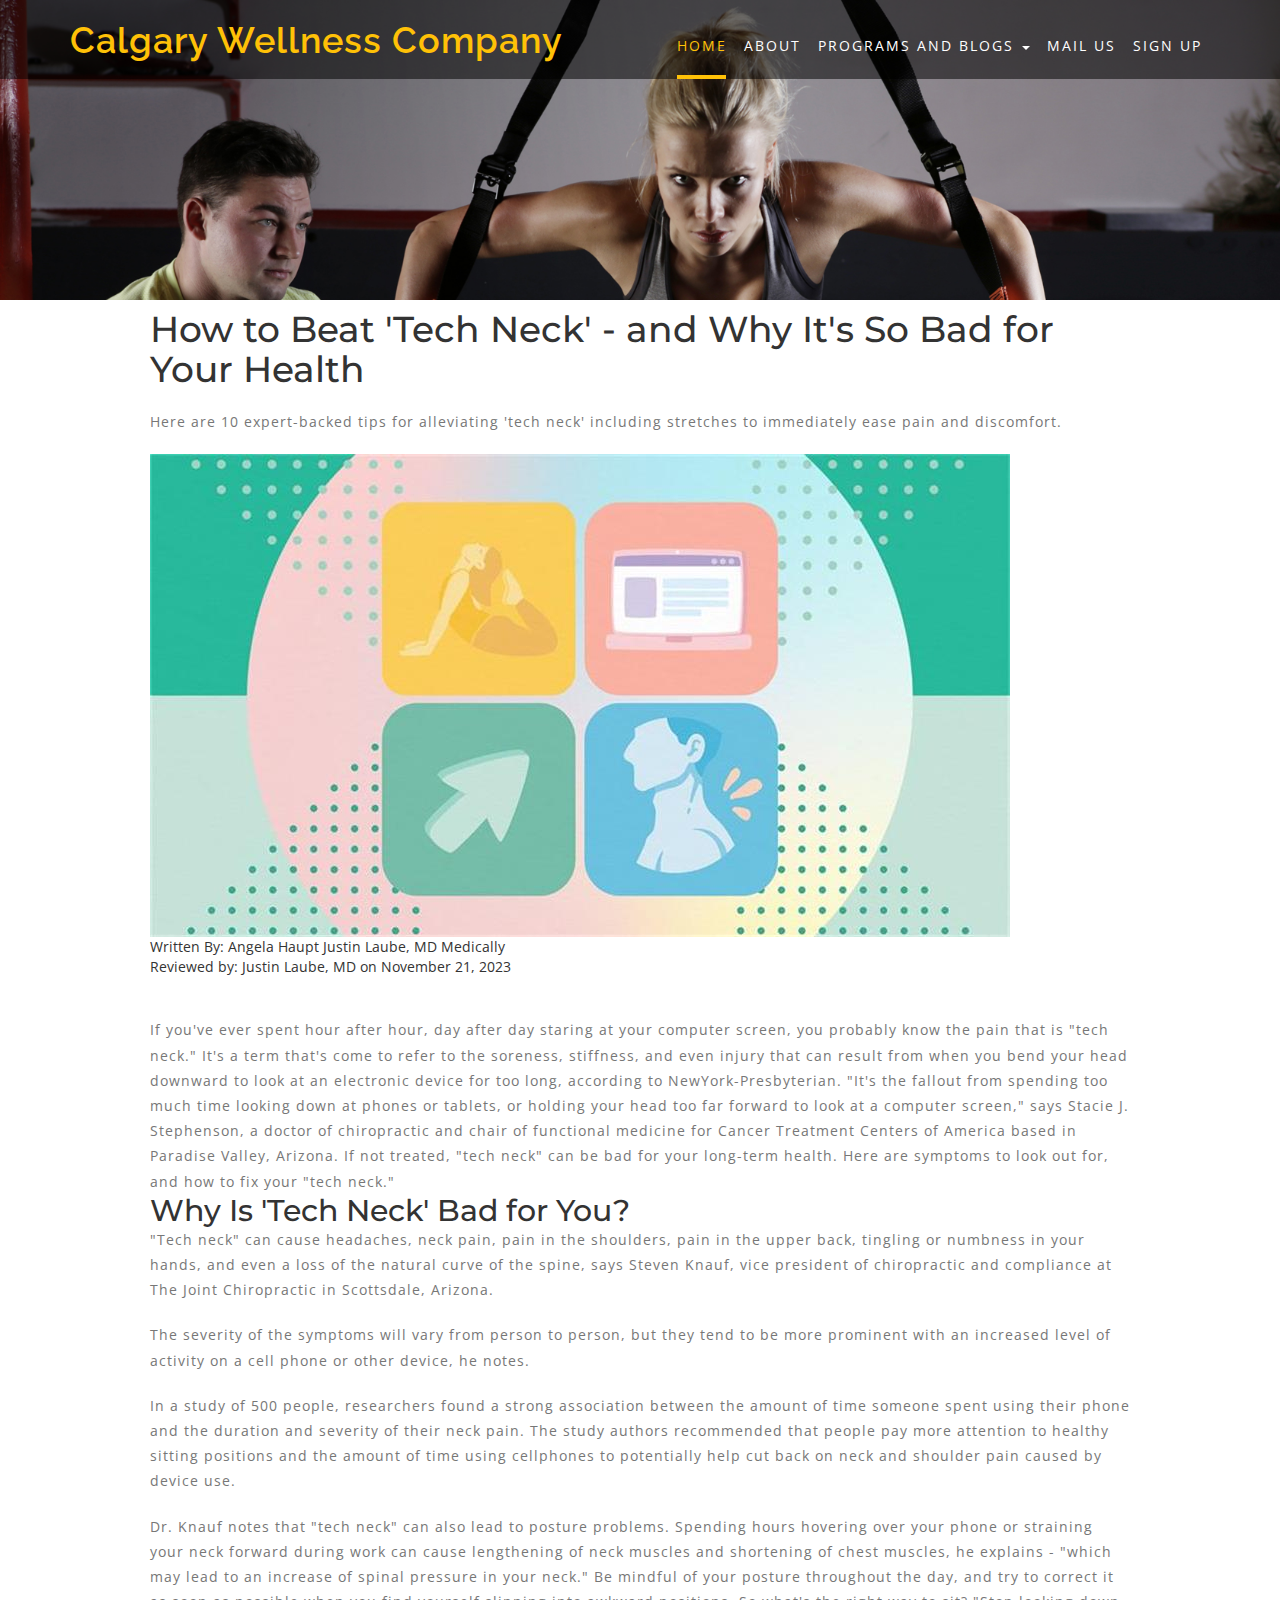
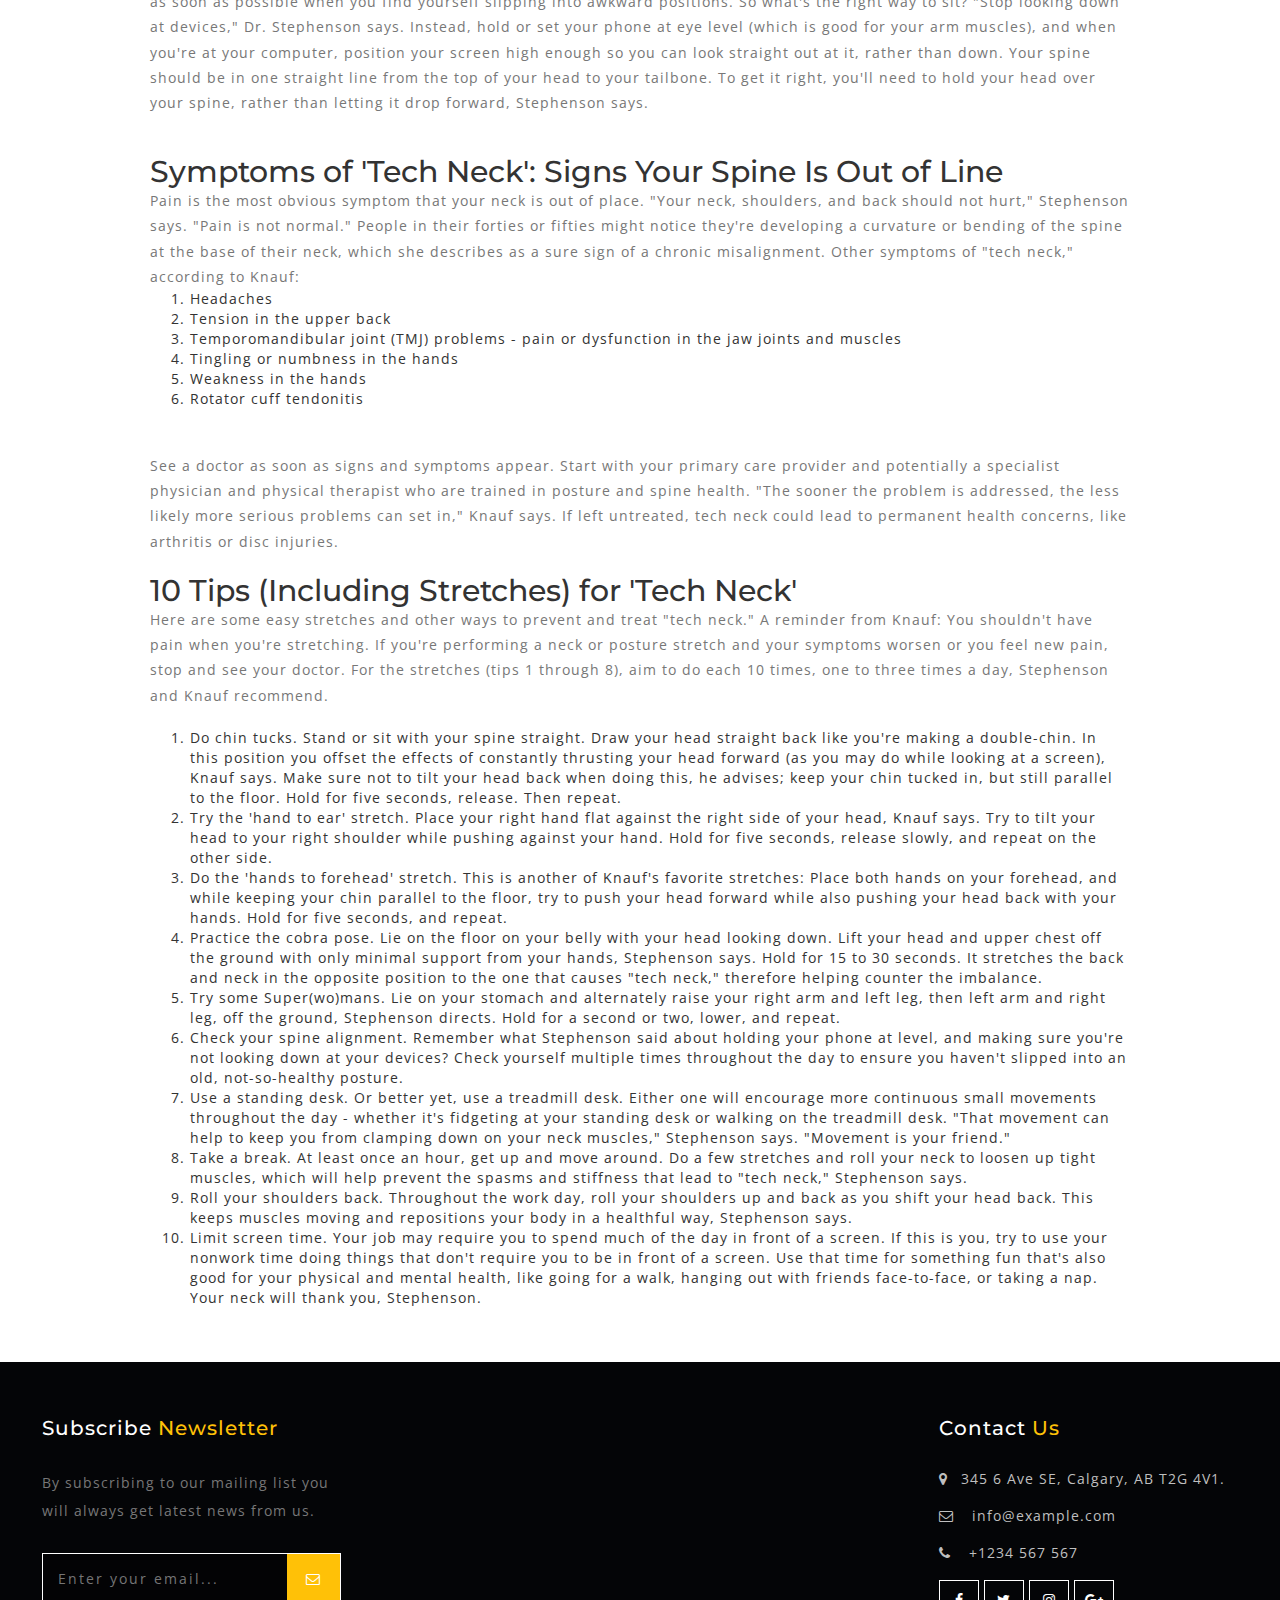
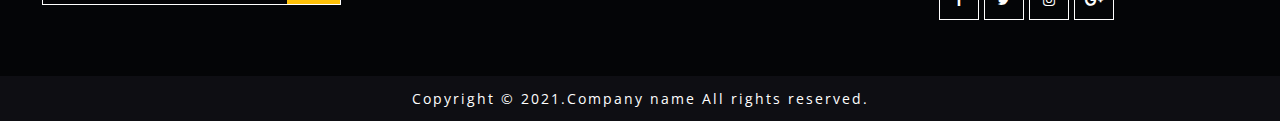
<file: blogs detail-1.html>
<!DOCTYPE html>
<html>

<head>
	<title>Wellness Articles</title>
	<!-- custom-theme -->
	<meta name="viewport" content="width=device-width, initial-scale=1">
	<meta http-equiv="Content-Type" content="text/html; charset=utf-8" />
	<meta name="keywords" content="" />
	<script type="application/x-javascript">
		addEventListener("load", function () {
			setTimeout(hideURLbar, 0);
		}, false);

		function hideURLbar() {
			window.scrollTo(0, 1);
		}
	</script>
	<!-- //custom-theme -->
	<link href="css/bootstrap.css" rel="stylesheet" type="text/css" media="all" />
	<!-- Owl-carousel-CSS -->
	<link href="css/style.css" rel="stylesheet" type="text/css" media="all" />
	<!-- font-awesome-icons -->
	<link href="css/font-awesome.css" rel="stylesheet">
	<!-- //font-awesome-icons -->
	<link href="http://fonts.googleapis.com/css?family=Raleway:400,500,600,700,800" rel="stylesheet">
	<link href="http://fonts.googleapis.com/css?family=Open+Sans:300,300i,400,400i,600,600i,700,700i,800" rel="stylesheet">
	<link href="http://fonts.googleapis.com/css?family=Montserrat:100,100i,200,200i,300,400,400i,500,500i,600,600i,700,700i,800" rel="stylesheet">
</head>

<body>
	<!-- banner -->
	<div class="main_section_agile inner">
		<div class="agileits_w3layouts_banner_nav">
			<div class="container">
			<nav class="navbar navbar-default">
				<div class="navbar-header navbar-left">
					<button type="button" class="navbar-toggle collapsed" data-toggle="collapse" data-target="#bs-example-navbar-collapse-1">
						<span class="sr-only">Toggle navigation</span>
						<span class="icon-bar"></span>
						<span class="icon-bar"></span>
						<span class="icon-bar"></span>
					</button>
					<h1><a class="navbar-brand" href="index.html"> Calgary Wellness Company </a></h1>

				</div>
				
				<!-- Collect the nav links, forms, and other content for toggling -->
				<div class="collapse navbar-collapse navbar-right" id="bs-example-navbar-collapse-1">
					<nav class="link-effect-2" id="link-effect-2">
						<ul class="nav navbar-nav">
							<li class="active"><a href="index.html" class="effect-3">Home</a></li>
							<li><a href="about.html" class="effect-3">About</a></li>
							
							<!-- 下拉导航栏 -->
							<li class="dropdown">
								<a href="#" class="dropdown-toggle effect-3" data-toggle="dropdown"> Programs and Blogs <b class="caret"></b></a>
								<ul class="dropdown-menu agile_short_dropdown">
									<li><a href=" XXX "> Programs </a></li>
									<li><a href=" XXX "> Blogs </a></li>
								</ul>
							</li>

							<!-- email to us -->
							<li><a href="mail.html" class="effect-3">Mail Us</a></li>

							<!-- sign up -->
							<li><a href="sign up.html" class="effect-3">Sign Up</a></li>

						</ul>
					</nav>
				</div>

			</nav>
			<div class="clearfix"> </div>
			</div>
		</div>
	</div>
	<!-- //banner -->

	<!-- Content -->	
    <div class="container-blog">        
        <div class="blog">
			<h1>How to Beat 'Tech Neck' - and Why It's So Bad for Your Health</h1>
			<br>					
			<p>Here are 10 expert-backed tips for alleviating 'tech neck' including stretches to immediately ease pain and discomfort.
			</p>
			<br>
			<img src="images/Gallery/blogs/how-to-beat-tech-neck-alt-1440x810.jpg" />
			
			<div class="info">
				Written By: Angela Haupt Justin Laube, MD Medically
				<br>
				Reviewed by: Justin Laube, MD on November 21, 2023
			</div>
			<br>
			<br>

			<div class="excerpt">
				<p>If you've ever spent hour after hour, day after day staring at your computer screen, you probably know the pain that is "tech neck." It's a term that's come to refer to the soreness, stiffness, and even injury that can result from when you bend your head downward to look at an electronic device for too long, according to NewYork-Presbyterian.

				"It's the fallout from spending too much time looking down at phones or tablets, or holding your head too far forward to look at a computer screen," says  Stacie J. Stephenson, a doctor of chiropractic and chair of functional medicine for Cancer Treatment Centers of America based in Paradise Valley, Arizona.
					
				If not treated, "tech neck" can be bad for your long-term health. Here are symptoms to look out for, and how to fix your "tech neck."
				</p>
			</div>

			<!--
				<blockquote><p>Stet clita kasd gubergren, no sea takimata sanctus est Lorem ipsum dolor sit amet vultatup duista.</p></blockquote>
			-->
			
			<h2>Why Is 'Tech Neck' Bad for You?</h2>

			<p>
				"Tech neck" can cause headaches, neck pain, pain in the shoulders, pain in the upper back, tingling or numbness in your hands, and even a loss of the natural curve of the spine, says Steven Knauf, vice president of chiropractic and compliance at The Joint Chiropractic in Scottsdale, Arizona.
			</p>
			<br>
			<p>
				The severity of the symptoms will vary from person to person, but they tend to be more prominent with an increased level of activity on a cell phone or other device, he notes.
			</p>
			<br>
			<p>
				In a study of 500 people, researchers found a strong association between the amount of time someone spent using their phone and the duration and severity of their neck pain. The study authors recommended that people pay more attention to healthy sitting positions and the amount of time using cellphones to potentially help cut back on neck and shoulder pain caused by device use.
			</p>
			<br>
			<p>
				Dr. Knauf notes that "tech neck" can also lead to posture problems. Spending hours hovering over your phone or straining your neck forward during work can cause lengthening of neck muscles and shortening of chest muscles, he explains - "which may lead to an increase of spinal pressure in your neck."

				Be mindful of your posture throughout the day, and try to correct it as soon as possible when you find yourself slipping into awkward positions.
				So what's the right way to sit? "Stop looking down at devices," Dr. Stephenson says.

				Instead, hold or set your phone at eye level (which is good for your arm muscles), and when you're at your computer, position your screen high enough so you can look straight out at it, rather than down. Your spine should be in one straight line from the top of your head to your tailbone. To get it right, you'll need to hold your head over your spine, rather than letting it drop forward, Stephenson says.
			</p>
			<br>
			<br>

			<h2>Symptoms of 'Tech Neck': Signs Your Spine Is Out of Line</h2>
			<p>
				Pain is the most obvious symptom that your neck is out of place. "Your neck, shoulders, and back should not hurt," Stephenson says. "Pain is not normal."

				People in their forties or fifties might notice they're developing a curvature or bending of the spine at the base of their neck, which she describes as a sure sign of a chronic misalignment.
				
				Other symptoms of "tech neck," according to Knauf:
			</p>
			<div class="note">
				<ol>
				<li>Headaches</li>
				<li>Tension in the upper back</li>
				<li>Temporomandibular joint (TMJ) problems - pain or dysfunction in the jaw joints and muscles</li>
				<li>Tingling or numbness in the hands</li>
				<li>Weakness in the hands</li>
				<li>Rotator cuff tendonitis</li>
				
				</ol>
				<div class="clear"></div>
			</div>
			<p>
				See a doctor as soon as signs and symptoms appear. Start with your primary care provider and potentially a specialist physician and physical therapist who are trained in posture and spine health. "The sooner the problem is addressed, the less likely more serious problems can set in," Knauf says. If left untreated, tech neck could lead to permanent health concerns, like arthritis or disc injuries.
			</p>

			<br>
			<h2>10 Tips (Including Stretches) for 'Tech Neck'</h2>
			<p>
				Here are some easy stretches and other ways to prevent and treat "tech neck." A reminder from Knauf: You shouldn't have pain when you're stretching. If you're performing a neck or posture stretch and your symptoms worsen or you feel new pain, stop and see your doctor.

				For the stretches (tips 1 through 8), aim to do each 10 times, one to three times a day, Stephenson and Knauf recommend.				
			</p>
			<br>
			<div class="note">
				<ol>
				<li>Do chin tucks. Stand or sit with your spine straight. Draw your head straight back like you're making a double-chin. In this position you offset the effects of constantly thrusting your head forward (as you may do while looking at a screen), Knauf says. Make sure not to tilt your head back when doing this, he advises; keep your chin tucked in, but still parallel to the floor. Hold for five seconds, release. Then repeat.</li>
				<li>Try the 'hand to ear' stretch. Place your right hand flat against the right side of your head, Knauf says. Try to tilt your head to your right shoulder while pushing against your hand. Hold for five seconds, release slowly, and repeat on the other side. </li>
				<li>Do the 'hands to forehead' stretch. This is another of Knauf's favorite stretches: Place both hands on your forehead, and while keeping your chin parallel to the floor, try to push your head forward while also pushing your head back with your hands. Hold for five seconds, and repeat. </li>
				<li>Practice the cobra pose. Lie on the floor on your belly with your head looking down. Lift your head and upper chest off the ground with only minimal support from your hands, Stephenson says. Hold for 15 to 30 seconds. It stretches the back and neck in the opposite position to the one that causes "tech neck," therefore helping counter the imbalance.</li>
				<li>Try some Super(wo)mans. Lie on your stomach and alternately raise your right arm and left leg, then left arm and right leg, off the ground, Stephenson directs. Hold for a second or two, lower, and repeat.</li>
				<li>Check your spine alignment. Remember what Stephenson said about holding your phone at level, and making sure you're not looking down at your devices? Check yourself multiple times throughout the day to ensure you haven't slipped into an old, not-so-healthy posture.</li>
				<li>Use a standing desk. Or better yet, use a treadmill desk. Either one will encourage more continuous small movements throughout the day - whether it's fidgeting at your standing desk or walking on the treadmill desk. "That movement can help to keep you from clamping down on your neck muscles," Stephenson says. "Movement is your friend."</li>
				<li>Take a break. At least once an hour, get up and move around. Do a few stretches and roll your neck to loosen up tight muscles, which will help prevent the spasms and stiffness that lead to "tech neck," Stephenson says.</li>
				<li>Roll your shoulders back. Throughout the work day, roll your shoulders up and back as you shift your head back. This keeps muscles moving and repositions your body in a healthful way, Stephenson says.</li>
				<li>Limit screen time. Your job may require you to spend much of the day in front of a screen. If this is you, try to use your nonwork time doing things that don't require you to be in front of a screen. Use that time for something fun that's also good for your physical and mental health, like going for a walk, hanging out with friends face-to-face, or taking a nap. Your neck will thank you, Stephenson.</li>
				</ol>
				<div class="clear"></div>
			</div>

			
					
		</div>		
	</div>				
	<!-- Content -->

	

	<!-- footer -->
	<div class="footer">
		<div class="f-bg-w3l">
			
			<div class="col-md-3-1 w3layouts_footer_grid">
				<h2>Subscribe <span>Newsletter</span></h2>
				<p>By subscribing to our mailing list you will always get latest news from us.</p>
				<form action="#" method="post">
					<input type="email" name="Email" placeholder="Enter your email..." required="">
					<button class="btn1"><i class="fa fa-envelope-o" aria-hidden="true"></i></button>
					<div class="clearfix"> </div>
				</form>
			</div>
		

			<div class="col-md-3-2 w3layouts_footer_grid">
				<h2>Contact <span>Us</span></h2>
				<ul class="con_inner_text">
					<li><span class="fa fa-map-marker" aria-hidden="true"></span>345 6 Ave SE, Calgary, AB T2G 4V1.</label></li>
					<li><span class="fa fa-envelope-o" aria-hidden="true"></span> <a href="mailto:info@example.com">info@example.com</a></li>
					<li><span class="fa fa-phone" aria-hidden="true"></span> +1234 567 567</li>
				</ul>

				<ul class="social_agileinfo">
					<li><a href="#" class="w3_facebook"><i class="fa fa-facebook"></i></a></li>
					<li><a href="#" class="w3_twitter"><i class="fa fa-twitter"></i></a></li>
					<li><a href="#" class="w3_instagram"><i class="fa fa-instagram"></i></a></li>
					<li><a href="#" class="w3_google"><i class="fa fa-google-plus"></i></a></li>
				</ul>
			</div>

			<div class="clearfix"> 
				
			</div>
					
		</div>

		<p class="copyright">Copyright &copy; 2021.Company name All rights reserved.</p>
	</div>
	<!-- //footer -->

	<!-- js -->
	<script type="text/javascript" src="js/jquery-2.1.4.min.js"></script>
	<!-- //js -->
	<script type="text/javascript" src="js/bootstrap-3.1.1.min.js"></script>
	<!-- for testimonials slider-js-script-->

</body>

</html>
</file>
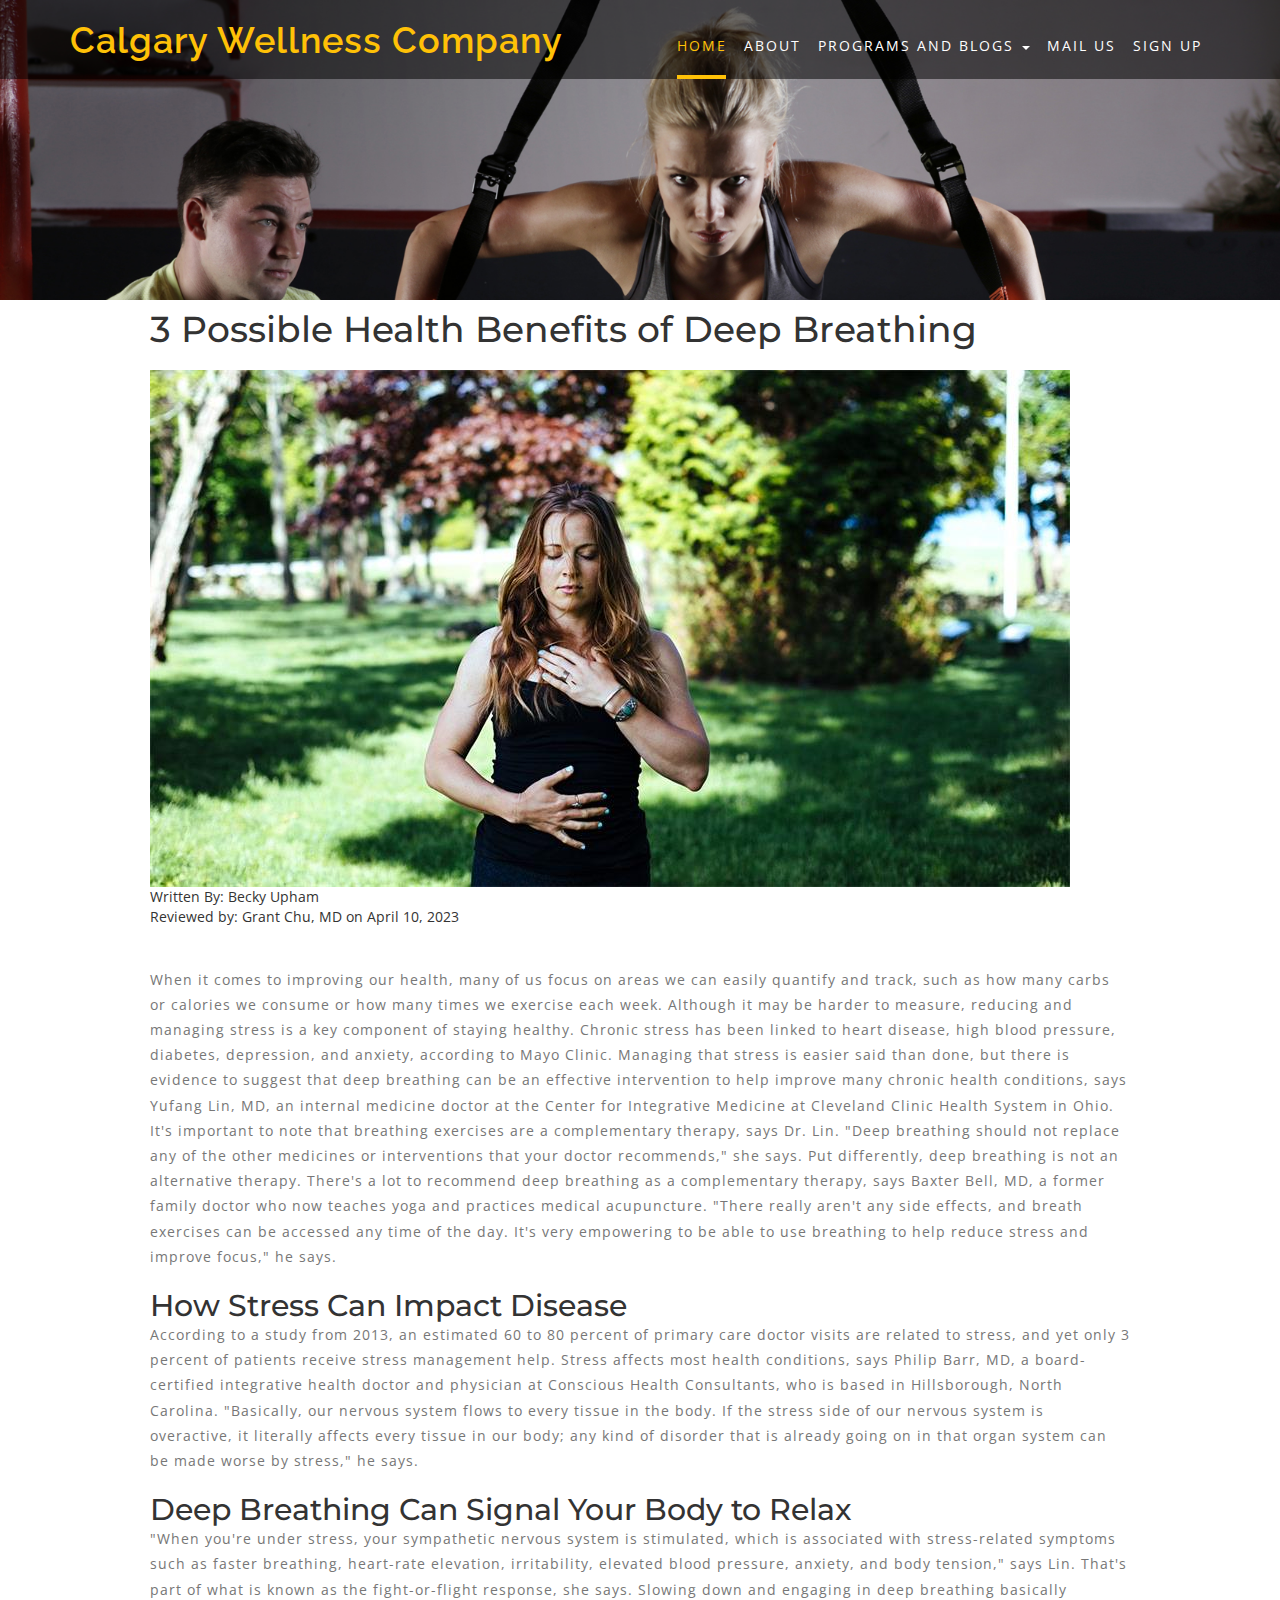
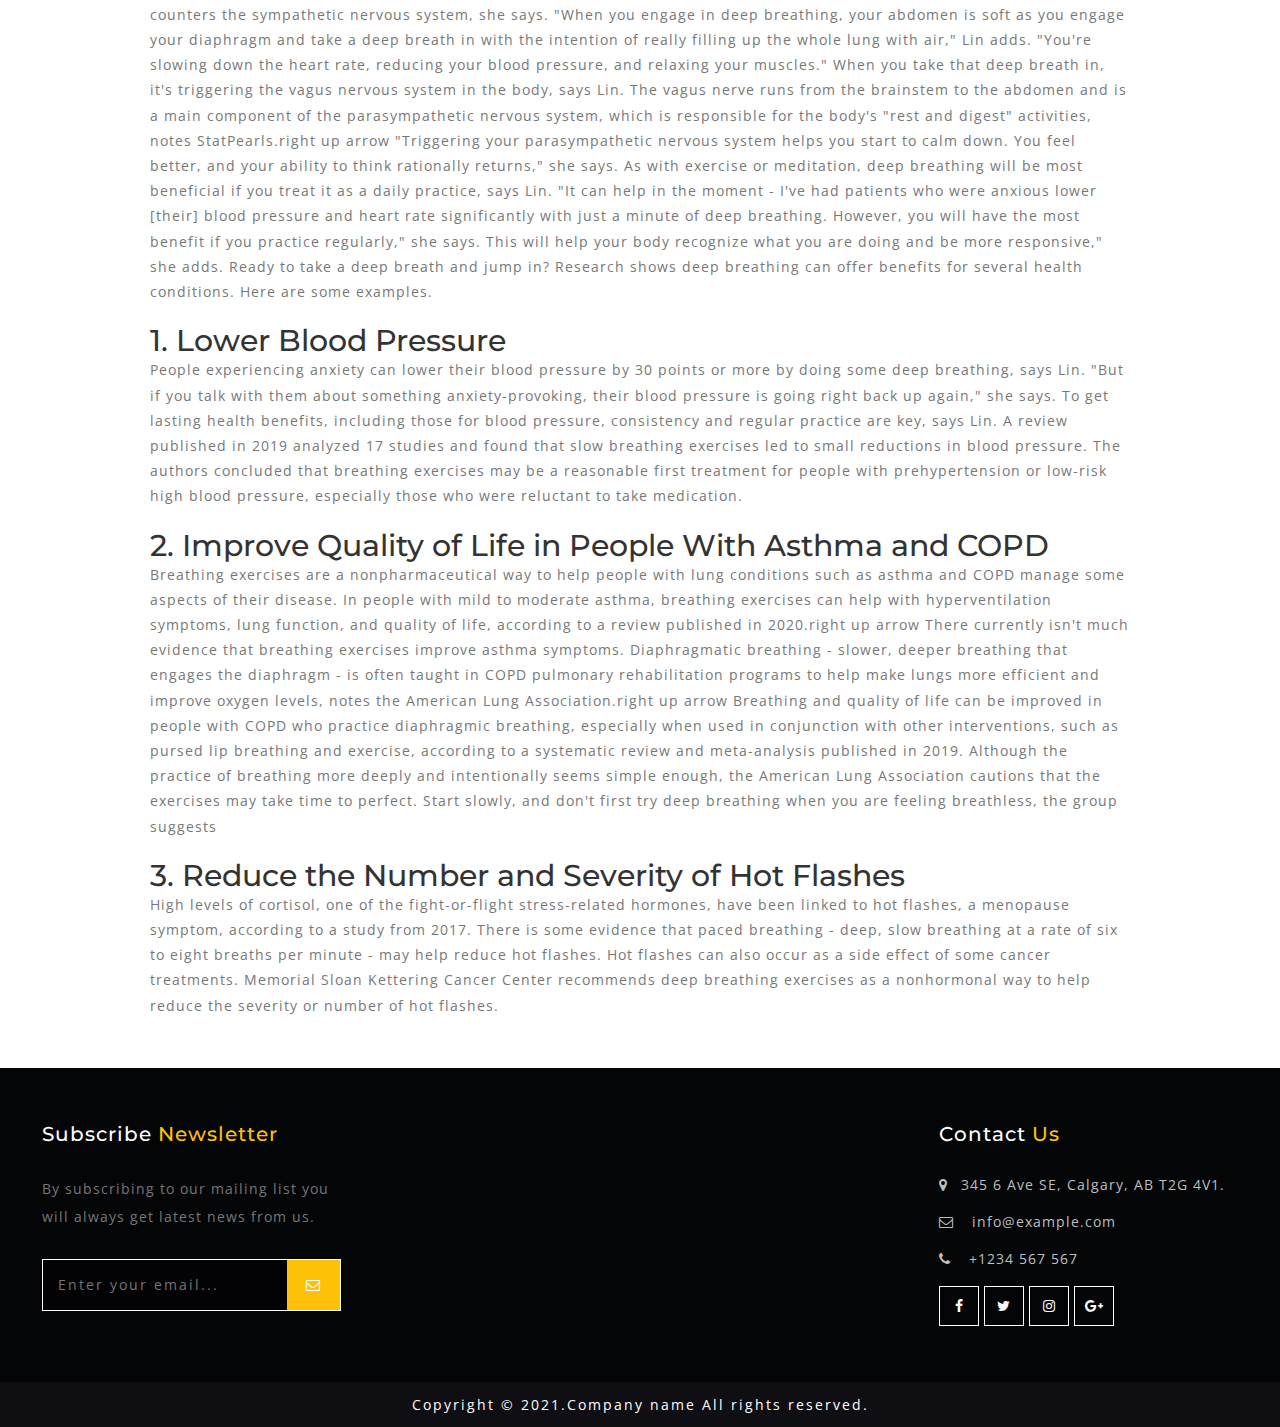
<file: blogs detail-2.html>
<!DOCTYPE html>
<html>

<head>
	<title>Wellness Articles</title>
	<!-- custom-theme -->
	<meta name="viewport" content="width=device-width, initial-scale=1">
	<meta http-equiv="Content-Type" content="text/html; charset=utf-8" />
	<meta name="keywords" content="" />
	<script type="application/x-javascript">
		addEventListener("load", function () {
			setTimeout(hideURLbar, 0);
		}, false);

		function hideURLbar() {
			window.scrollTo(0, 1);
		}
	</script>
	<!-- //custom-theme -->
	<link href="css/bootstrap.css" rel="stylesheet" type="text/css" media="all" />
	<!-- Owl-carousel-CSS -->
	<link href="css/style.css" rel="stylesheet" type="text/css" media="all" />
	<!-- font-awesome-icons -->
	<link href="css/font-awesome.css" rel="stylesheet">
	<!-- //font-awesome-icons -->
	<link href="http://fonts.googleapis.com/css?family=Raleway:400,500,600,700,800" rel="stylesheet">
	<link href="http://fonts.googleapis.com/css?family=Open+Sans:300,300i,400,400i,600,600i,700,700i,800" rel="stylesheet">
	<link href="http://fonts.googleapis.com/css?family=Montserrat:100,100i,200,200i,300,400,400i,500,500i,600,600i,700,700i,800" rel="stylesheet">
</head>

<body>
	<!-- banner -->
	<div class="main_section_agile inner">
		<div class="agileits_w3layouts_banner_nav">
			<div class="container">
			<nav class="navbar navbar-default">
				<div class="navbar-header navbar-left">
					<button type="button" class="navbar-toggle collapsed" data-toggle="collapse" data-target="#bs-example-navbar-collapse-1">
						<span class="sr-only">Toggle navigation</span>
						<span class="icon-bar"></span>
						<span class="icon-bar"></span>
						<span class="icon-bar"></span>
					</button>
					<h1><a class="navbar-brand" href="index.html"> Calgary Wellness Company </a></h1>

				</div>
				
				<!-- Collect the nav links, forms, and other content for toggling -->
				<div class="collapse navbar-collapse navbar-right" id="bs-example-navbar-collapse-1">
					<nav class="link-effect-2" id="link-effect-2">
						<ul class="nav navbar-nav">
							<li class="active"><a href="index.html" class="effect-3">Home</a></li>
							<li><a href="about.html" class="effect-3">About</a></li>
							
							<!-- 下拉导航栏 -->
							<li class="dropdown">
								<a href="#" class="dropdown-toggle effect-3" data-toggle="dropdown"> Programs and Blogs <b class="caret"></b></a>
								<ul class="dropdown-menu agile_short_dropdown">
									<li><a href=" XXX "> Programs </a></li>
									<li><a href=" XXX "> Blogs </a></li>
								</ul>
							</li>

							<!-- email to us -->
							<li><a href="mail.html" class="effect-3">Mail Us</a></li>

							<!-- sign up -->
							<li><a href="sign up.html" class="effect-3">Sign Up</a></li>

						</ul>
					</nav>
				</div>

			</nav>
			<div class="clearfix"> </div>
			</div>
		</div>
	</div>
	<!-- //banner -->

	<!-- Content -->	
    <div class="container-blog">        
        <div class="blog">
			<h1>3 Possible Health Benefits of Deep Breathing</h1>
			<br>					
			
			<img src="images/Gallery/blogs/possible-health-benefits-of-deep-breathing.jpg" />
			
			<div class="info">
				Written By: Becky Upham
				<br>
				Reviewed by: Grant Chu, MD on April 10, 2023
			</div>
			<br>
			<br>

			<div class="excerpt">
				<p>When it comes to improving our health, many of us focus on areas we can easily quantify and track, such as how many carbs or calories we consume or how many times we exercise each week. Although it may be harder to measure, reducing and managing stress is a key component of staying healthy. Chronic stress has been linked to heart disease, high blood pressure, diabetes, depression, and anxiety, according to Mayo Clinic.

				Managing that stress is easier said than done, but there is evidence to suggest that deep breathing can be an effective intervention to help improve many chronic health conditions, says Yufang Lin, MD, an internal medicine doctor at the Center for Integrative Medicine at Cleveland Clinic Health System in Ohio.
					
				It's important to note that breathing exercises are a complementary therapy, says Dr. Lin. "Deep breathing should not replace any of the other medicines or interventions that your doctor recommends," she says. Put differently, deep breathing is not an alternative therapy.
				
				There's a lot to recommend deep breathing as a complementary therapy, says Baxter Bell, MD, a former family doctor who now teaches yoga and practices medical acupuncture. "There really aren't any side effects, and breath exercises can be accessed any time of the day. It's very empowering to be able to use breathing to help reduce stress and improve focus," he says. 
				</p>
			</div>
			<br>

			<!--
				<blockquote><p>Stet clita kasd gubergren, no sea takimata sanctus est Lorem ipsum dolor sit amet vultatup duista.</p></blockquote>
			-->
			
			<h2>How Stress Can Impact Disease</h2>

			<p>
				According to a study from 2013, an estimated 60 to 80 percent of primary care doctor visits are related to stress, and yet only 3 percent of patients receive stress management help.
				
				Stress affects most health conditions, says Philip Barr, MD, a board-certified integrative health doctor and physician at Conscious Health Consultants, who is based in Hillsborough, North Carolina. "Basically, our nervous system flows to every tissue in the body. If the stress side of our nervous system is overactive, it literally affects every tissue in our body; any kind of disorder that is already going on in that organ system can be made worse by stress," he says.
			</p>
			<br>

			<h2>Deep Breathing Can Signal Your Body to Relax</h2>
			<p>
				"When you're under stress, your sympathetic nervous system is stimulated, which is associated with stress-related symptoms such as faster breathing, heart-rate elevation, irritability, elevated blood pressure, anxiety, and body tension," says Lin. That's part of what is known as the fight-or-flight response, she says. Slowing down and engaging in deep breathing basically counters the sympathetic nervous system, she says.
				
				"When you engage in deep breathing, your abdomen is soft as you engage your diaphragm and take a deep breath in with the intention of really filling up the whole lung with air," Lin adds. "You're slowing down the heart rate, reducing your blood pressure, and relaxing your muscles."
				
				When you take that deep breath in, it's triggering the vagus nervous system in the body, says Lin. The vagus nerve runs from the brainstem to the abdomen and is a main component of the parasympathetic nervous system, which is responsible for the body's "rest and digest" activities, notes StatPearls.right up arrow "Triggering your parasympathetic nervous system helps you start to calm down. You feel better, and your ability to think rationally returns," she says.
				
				As with exercise or meditation, deep breathing will be most beneficial if you treat it as a daily practice, says Lin. "It can help in the moment - I've had patients who were anxious lower [their] blood pressure and heart rate significantly with just a minute of deep breathing. However, you will have the most benefit if you practice regularly," she says. This will help your body recognize what you are doing and be more responsive," she adds.
				
				Ready to take a deep breath and jump in? Research shows deep breathing can offer benefits for several health conditions. Here are some examples.
			</p>			
			<br>

			<h2>1. Lower Blood Pressure</h2>
			<p>
				People experiencing anxiety can lower their blood pressure by 30 points or more by doing some deep breathing, says Lin. "But if you talk with them about something anxiety-provoking, their blood pressure is going right back up again," she says.
				
				To get lasting health benefits, including those for blood pressure, consistency and regular practice are key, says Lin.
				
				A review published in 2019 analyzed 17 studies and found that slow breathing exercises led to small reductions in blood pressure. The authors concluded that breathing exercises may be a reasonable first treatment for people with prehypertension or low-risk high blood pressure, especially those who were reluctant to take medication.				
			</p>
			<br>

			<h2>2. Improve Quality of Life in People With Asthma and COPD</h2>
			<p>
				Breathing exercises are a nonpharmaceutical way to help people with lung conditions such as asthma and COPD manage some aspects of their disease.
				
				In people with mild to moderate asthma, breathing exercises can help with hyperventilation symptoms, lung function, and quality of life, according to a review published in 2020.right up arrow There currently isn't much evidence that breathing exercises improve asthma symptoms.
				
				Diaphragmatic breathing - slower, deeper breathing that engages the diaphragm - is often taught in COPD pulmonary rehabilitation programs to help make lungs more efficient and improve oxygen levels, notes the American Lung Association.right up arrow Breathing and quality of life can be improved in people with COPD who practice diaphragmic breathing, especially when used in conjunction with other interventions, such as pursed lip breathing and exercise, according to a systematic review and meta-analysis published in 2019.
				
				Although the practice of breathing more deeply and intentionally seems simple enough, the American Lung Association cautions that the exercises may take time to perfect. Start slowly, and don't first try deep breathing when you are feeling breathless, the group suggests				
			</p>
			<br>

			<h2>3. Reduce the Number and Severity of Hot Flashes</h2>
			<p>
				High levels of cortisol, one of the fight-or-flight stress-related hormones, have been linked to hot flashes, a menopause symptom, according to a study from 2017.
				
				There is some evidence that paced breathing - deep, slow breathing at a rate of six to eight breaths per minute - may help reduce hot flashes.
				
				Hot flashes can also occur as a side effect of some cancer treatments. Memorial Sloan Kettering Cancer Center recommends deep breathing exercises as a nonhormonal way to help reduce the severity or number of hot flashes.
			</p>
			<br>
			<br>

		</div>		
	</div>				
	<!-- Content -->

	

	<!-- footer -->
	<div class="footer">
		<div class="f-bg-w3l">
			
			<div class="col-md-3-1 w3layouts_footer_grid">
				<h2>Subscribe <span>Newsletter</span></h2>
				<p>By subscribing to our mailing list you will always get latest news from us.</p>
				<form action="#" method="post">
					<input type="email" name="Email" placeholder="Enter your email..." required="">
					<button class="btn1"><i class="fa fa-envelope-o" aria-hidden="true"></i></button>
					<div class="clearfix"> </div>
				</form>
			</div>
		

			<div class="col-md-3-2 w3layouts_footer_grid">
				<h2>Contact <span>Us</span></h2>
				<ul class="con_inner_text">
					<li><span class="fa fa-map-marker" aria-hidden="true"></span>345 6 Ave SE, Calgary, AB T2G 4V1.</label></li>
					<li><span class="fa fa-envelope-o" aria-hidden="true"></span> <a href="mailto:info@example.com">info@example.com</a></li>
					<li><span class="fa fa-phone" aria-hidden="true"></span> +1234 567 567</li>
				</ul>

				<ul class="social_agileinfo">
					<li><a href="#" class="w3_facebook"><i class="fa fa-facebook"></i></a></li>
					<li><a href="#" class="w3_twitter"><i class="fa fa-twitter"></i></a></li>
					<li><a href="#" class="w3_instagram"><i class="fa fa-instagram"></i></a></li>
					<li><a href="#" class="w3_google"><i class="fa fa-google-plus"></i></a></li>
				</ul>
			</div>

			<div class="clearfix"> 
				
			</div>
					
		</div>

		<p class="copyright">Copyright &copy; 2021.Company name All rights reserved.</p>
	</div>
	<!-- //footer -->

	<!-- js -->
	<script type="text/javascript" src="js/jquery-2.1.4.min.js"></script>
	<!-- //js -->
	<script type="text/javascript" src="js/bootstrap-3.1.1.min.js"></script>
	<!-- for testimonials slider-js-script-->

</body>

</html>
</file>
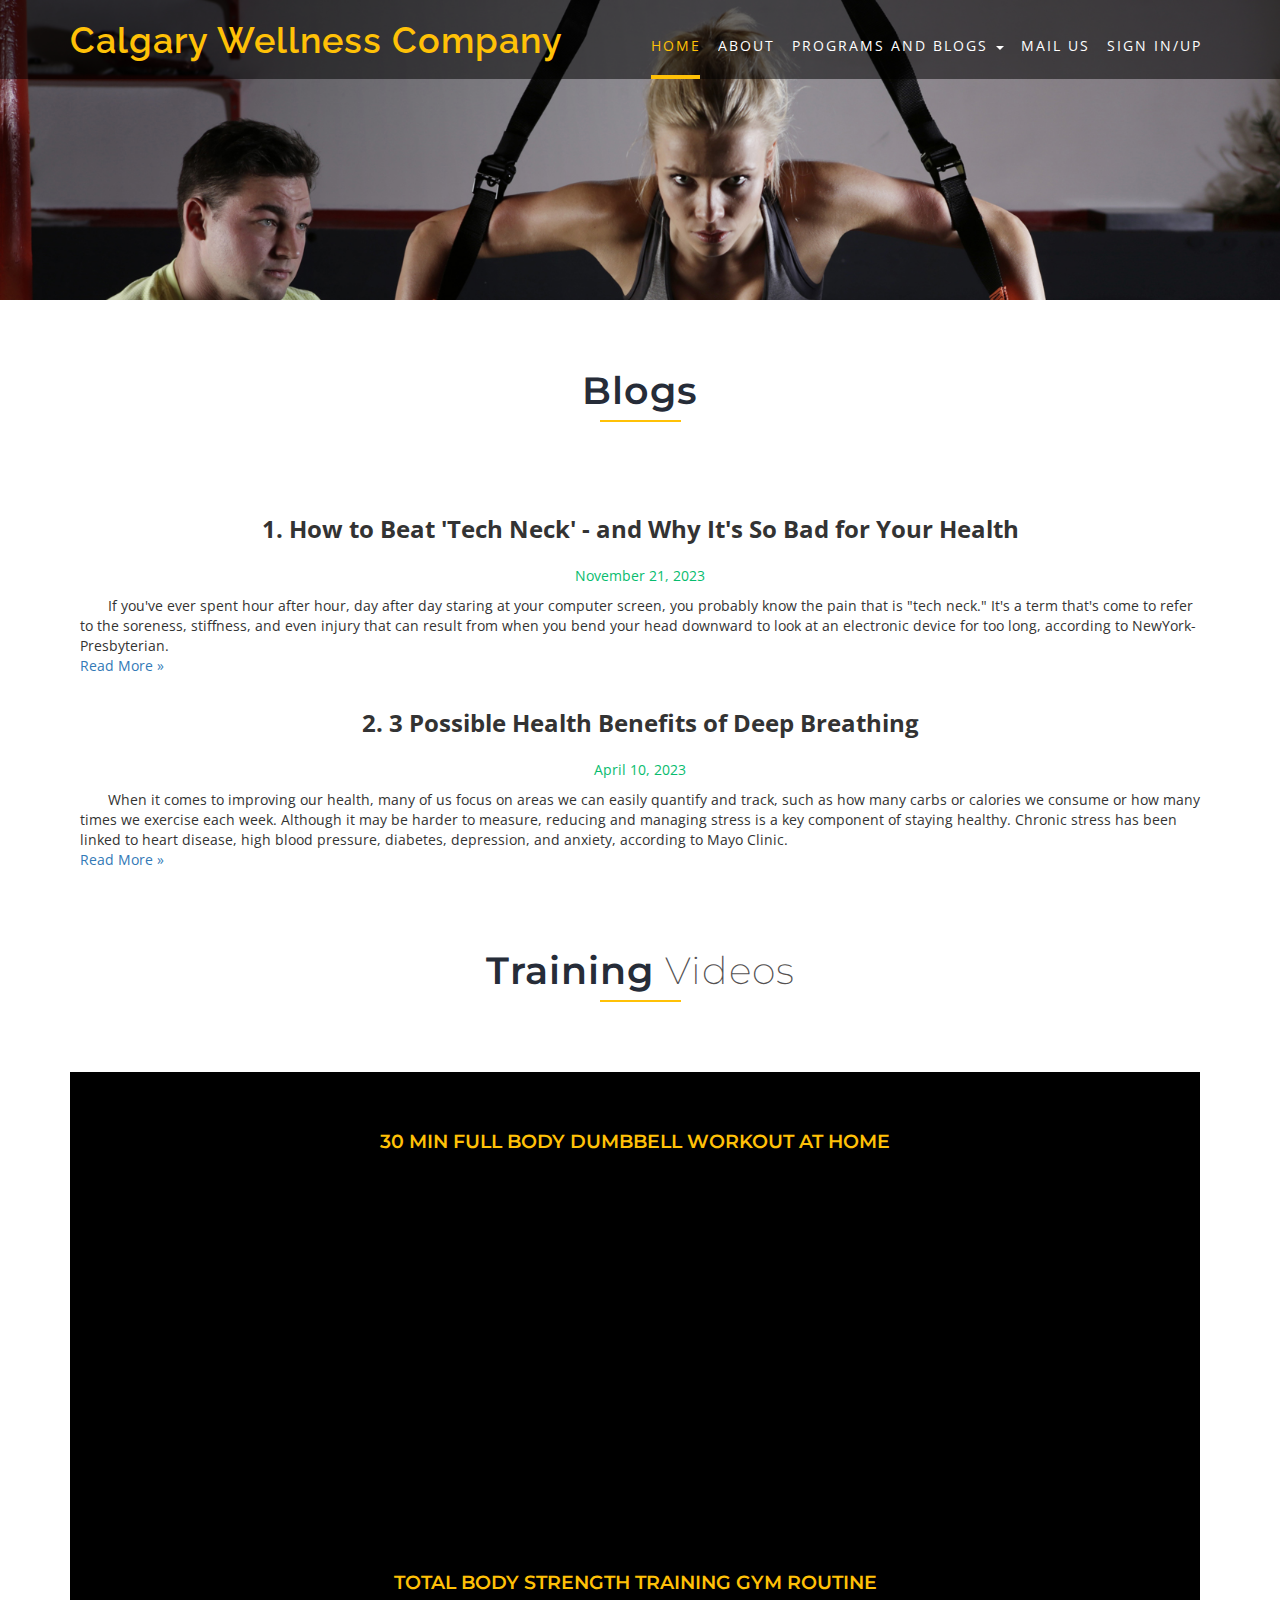
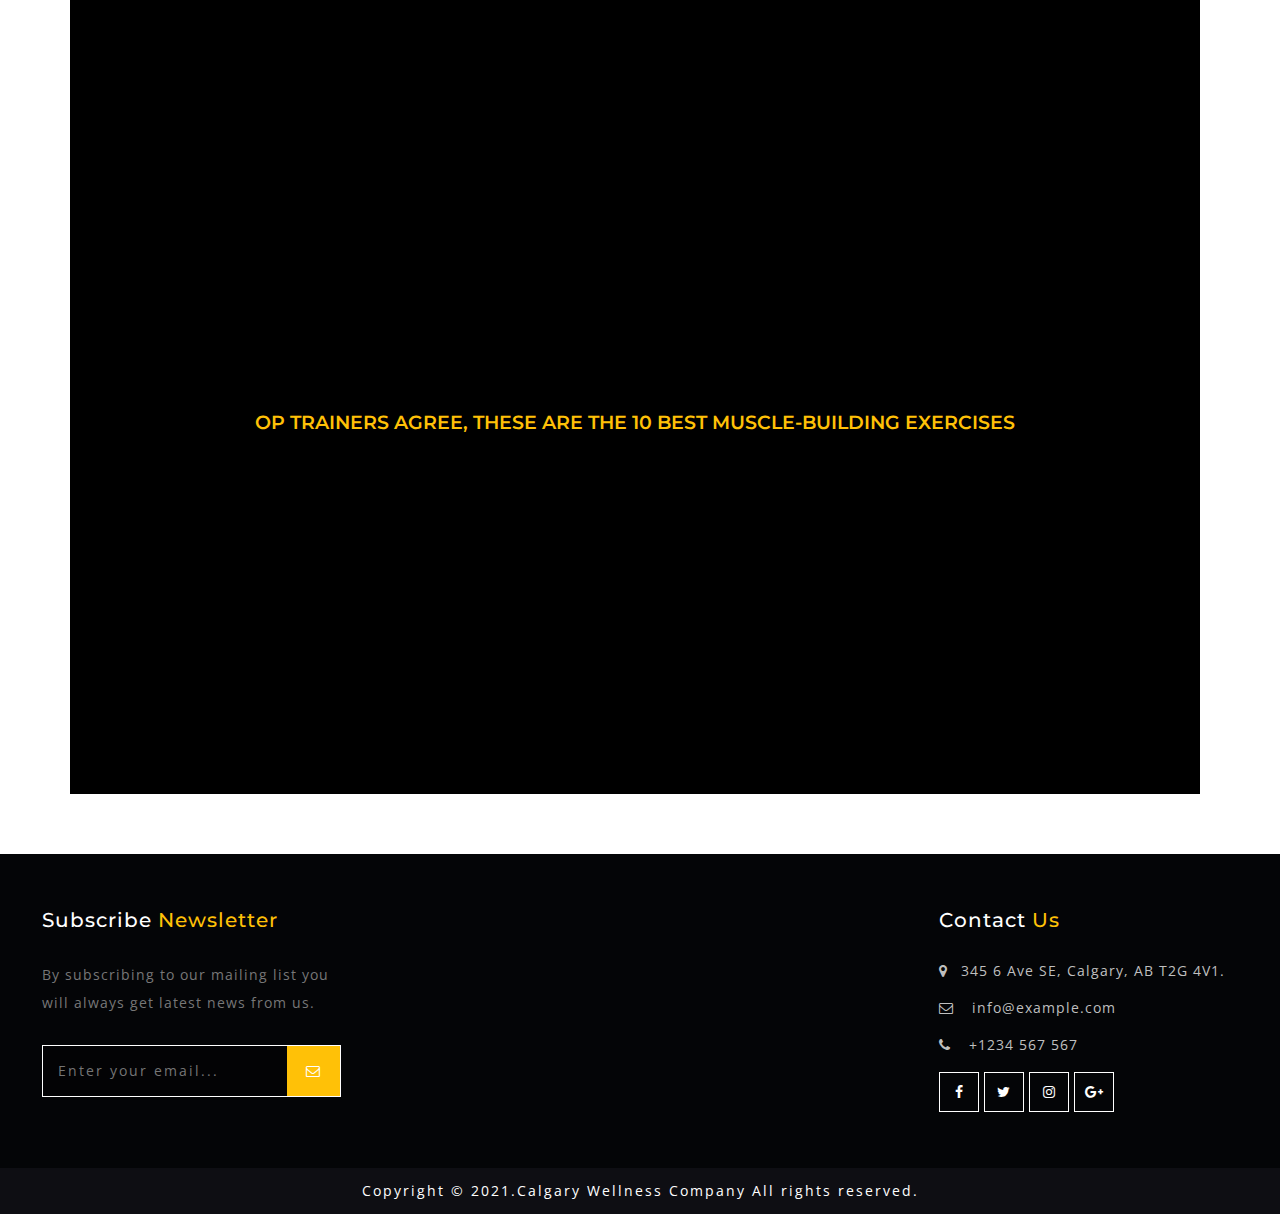
<file: blogs.html>
<!DOCTYPE html>
<html>

<head>
	<title>Blogs</title>
	<!-- custom-theme -->
	<meta name="viewport" content="width=device-width, initial-scale=1">
	<meta http-equiv="Content-Type" content="text/html; charset=utf-8" />
	<meta name="keywords" content="" />
	<script type="application/x-javascript">
		addEventListener("load", function () {
			setTimeout(hideURLbar, 0);
		}, false);

		function hideURLbar() {
			window.scrollTo(0, 1);
		}
	</script>
	<!-- //custom-theme -->
	<link href="css/bootstrap.css" rel="stylesheet" type="text/css" media="all" />
	<!-- Owl-carousel-CSS -->
	<link href="css/style.css" rel="stylesheet" type="text/css" media="all" />
	<!-- font-awesome-icons -->
	<link href="css/font-awesome.css" rel="stylesheet">
	<!-- //font-awesome-icons -->
	<link href="http://fonts.googleapis.com/css?family=Raleway:400,500,600,700,800" rel="stylesheet">
	<link href="http://fonts.googleapis.com/css?family=Open+Sans:300,300i,400,400i,600,600i,700,700i,800" rel="stylesheet">
	<link href="http://fonts.googleapis.com/css?family=Montserrat:100,100i,200,200i,300,400,400i,500,500i,600,600i,700,700i,800" rel="stylesheet">

	
</head>

<body>
	<!-- banner -->
	<div class="main_section_agile inner">
		<div class="agileits_w3layouts_banner_nav">
			<div class="container">
			<nav class="navbar navbar-default">
				<div class="navbar-header navbar-left">
					<button type="button" class="navbar-toggle collapsed" data-toggle="collapse" data-target="#bs-example-navbar-collapse-1">
						<span class="sr-only">Toggle navigation</span>
						<span class="icon-bar"></span>
						<span class="icon-bar"></span>
						<span class="icon-bar"></span>
					</button>
					<h1><a class="navbar-brand" href="index.html"> Calgary Wellness Company </a></h1>

				</div>
				
				<!-- Collect the nav links, forms, and other content for toggling -->
				<div class="collapse navbar-collapse navbar-right" id="bs-example-navbar-collapse-1">
					<nav class="link-effect-2" id="link-effect-2">
						<ul class="nav navbar-nav">
							<li class="active"><a href="index.html" class="effect-3">Home</a></li>
							<li><a href="about.html" class="effect-3">About</a></li>
							
							<!-- 下拉导航栏 -->
							<li class="dropdown">
								<a href="#" class="dropdown-toggle effect-3" data-toggle="dropdown"> Programs and Blogs <b class="caret"></b></a>
								<ul class="dropdown-menu agile_short_dropdown">
									<li><a href=" XXX "> Programs </a></li>
									<li><a href="blogs.html"> Blogs </a></li>
								</ul>
							</li>

							<!-- email to us -->
							<li><a href="mail.html" class="effect-3">Mail Us</a></li>

							<!-- sign up -->
							<li><a href="sign up.html" class="effect-3">Sign In/Up</a></li>

						</ul>
					</nav>
				</div>

			</nav>
			<div class="clearfix"> </div>
			</div>
		</div>
	</div>
	<!-- //banner -->

	<!-- blogs -->
	<div class="about-bottom inner-padding">
		<div class="container">
			<div class="wthree_head_section">
				<h3 class="w3l_header">Blogs</h3>
			</div>

			<!-- blogs list-->
			<div class="blog">                
                <div class="title">
                    1. How to Beat 'Tech Neck' - and Why It's So Bad for Your Health
                </div>
                
                <div class="date">
                    November 21, 2023
                </div>
                <!-- summary -->
                <div class="desc">
                    If you've ever spent hour after hour, day after day staring at your computer screen, you probably know the pain that is "tech neck." It's a term that's come to refer to the soreness, stiffness, and even injury that can result from when you bend your head downward to look at an electronic device for too long, according to NewYork-Presbyterian.
                </div>
                <!-- Read More -->
                <a href="blogs detail-1.html">Read More &raquo;</a>
            </div>

            <!--the second one -->
            <div class="blog">
               
                <div class="title">
                    2. 3 Possible Health Benefits of Deep Breathing
                </div>
                
                <div class="date">
                    April 10, 2023
                </div>
                <!-- summary -->
                <div class="desc">
                    When it comes to improving our health, many of us focus on areas we can easily quantify and track, such as how many carbs or calories we consume or how many times we exercise each week. Although it may be harder to measure, reducing and managing stress is a key component of staying healthy. Chronic stress has been linked to heart disease, high blood pressure, diabetes, depression, and anxiety, according to Mayo Clinic.
                </div>
                <!-- read more -->
                <a href="blogs detail-2.html">Read More &raquo;</a>
            </div>
			<!-- //blogs list-->
			
		</div>
	</div>	
	<!-- //blogs -->	


	<!-- Videos -->
	
		<div class="container">
			<div class="wthree_head_section">
				<h3 class="w3l_header">Training <span>Videos</span></h3>
			</div>
			<div class="agileits-feedback-grids">
				<div id="owl-demo" class="owl-carousel owl-theme">
					<div class="item">
						<div class="testimonal grid-1">
							<div class="first-grid">					
								<h3>30 Min FULL BODY DUMBBELL WORKOUT at Home</h3>

								<iframe width="560" height="315" src="https://www.youtube.com/embed/GViX8riaHX4?si=Q03nWCETkowndujt" title="YouTube video player" frameborder="0" allow="accelerometer; autoplay; clipboard-write; encrypted-media; gyroscope; picture-in-picture; web-share" allowfullscreen></iframe>
							</div>
						</div>
					</div>

					<div class="item">
						<div class="testimonal grid-1">
							<div class="first-grid">					
								<h3>Total Body Strength Training Gym Routine</h3>

								<iframe width="560" height="315" src="https://www.youtube.com/embed/Im5wJLdudDg?si=8P15xkXCH2puBJkN" title="YouTube video player" frameborder="0" allow="accelerometer; autoplay; clipboard-write; encrypted-media; gyroscope; picture-in-picture; web-share" allowfullscreen></iframe>
							</div>
						</div>
					</div>

					<div class="item">
						<div class="testimonal grid-1">
							<div class="first-grid">					
								<h3>op Trainers Agree, These Are the 10 Best Muscle-Building Exercises</h3>

								<iframe width="560" height="315" src="https://www.youtube.com/embed/TbY_5mOBZlU?si=jEtzOV1sPah6ClFv" title="YouTube video player" frameborder="0" allow="accelerometer; autoplay; clipboard-write; encrypted-media; gyroscope; picture-in-picture; web-share" allowfullscreen></iframe>
							</div>
						</div>
					</div>

					
				</div>
			</div>
		</div>
	
	<!-- //Videos -->
	<br>
	<br>
	<br>

	


	<!-- footer -->
	<div class="footer">
		<div class="f-bg-w3l">
			
			<div class="col-md-3-1 w3layouts_footer_grid">
				<h2>Subscribe <span>Newsletter</span></h2>
				<p>By subscribing to our mailing list you will always get latest news from us.</p>
				<form action="#" method="post">
					<input type="email" name="Email" placeholder="Enter your email..." required="">
					<button class="btn1"><i class="fa fa-envelope-o" aria-hidden="true"></i></button>
					<div class="clearfix"> </div>
				</form>
			</div>
		

			<div class="col-md-3-2 w3layouts_footer_grid">
				<h2>Contact <span>Us</span></h2>
				<ul class="con_inner_text">
					<li><span class="fa fa-map-marker" aria-hidden="true"></span>345 6 Ave SE, Calgary, AB T2G 4V1.</label></li>
					<li><span class="fa fa-envelope-o" aria-hidden="true"></span> <a href="mailto:info@example.com">info@example.com</a></li>
					<li><span class="fa fa-phone" aria-hidden="true"></span> +1234 567 567</li>
				</ul>

				<ul class="social_agileinfo">
					<li><a href="#" class="w3_facebook"><i class="fa fa-facebook"></i></a></li>
					<li><a href="#" class="w3_twitter"><i class="fa fa-twitter"></i></a></li>
					<li><a href="#" class="w3_instagram"><i class="fa fa-instagram"></i></a></li>
					<li><a href="#" class="w3_google"><i class="fa fa-google-plus"></i></a></li>
				</ul>
			</div>

			<div class="clearfix"> 
				
			</div>
					
		</div>

		<p class="copyright">Copyright &copy; 2021.Calgary Wellness Company All rights reserved.</p>
	</div>
	<!-- //footer -->

	<!-- js -->
	<script type="text/javascript" src="js/jquery-2.1.4.min.js"></script>
	<!-- //js -->
	<!-- Slider script -->
	<script src="js/responsiveslides.min.js"></script>
	<script>
		// You can also use "$(window).load(function() {"
		$(function () {
			$("#slider").responsiveSlides({
				auto: true,
				nav: true,
				manualControls: '#slider3-pager',
			});
		});
	</script>
	<script type="text/javascript" src="js/bootstrap-3.1.1.min.js"></script>

	

</body>

</html>
</file>
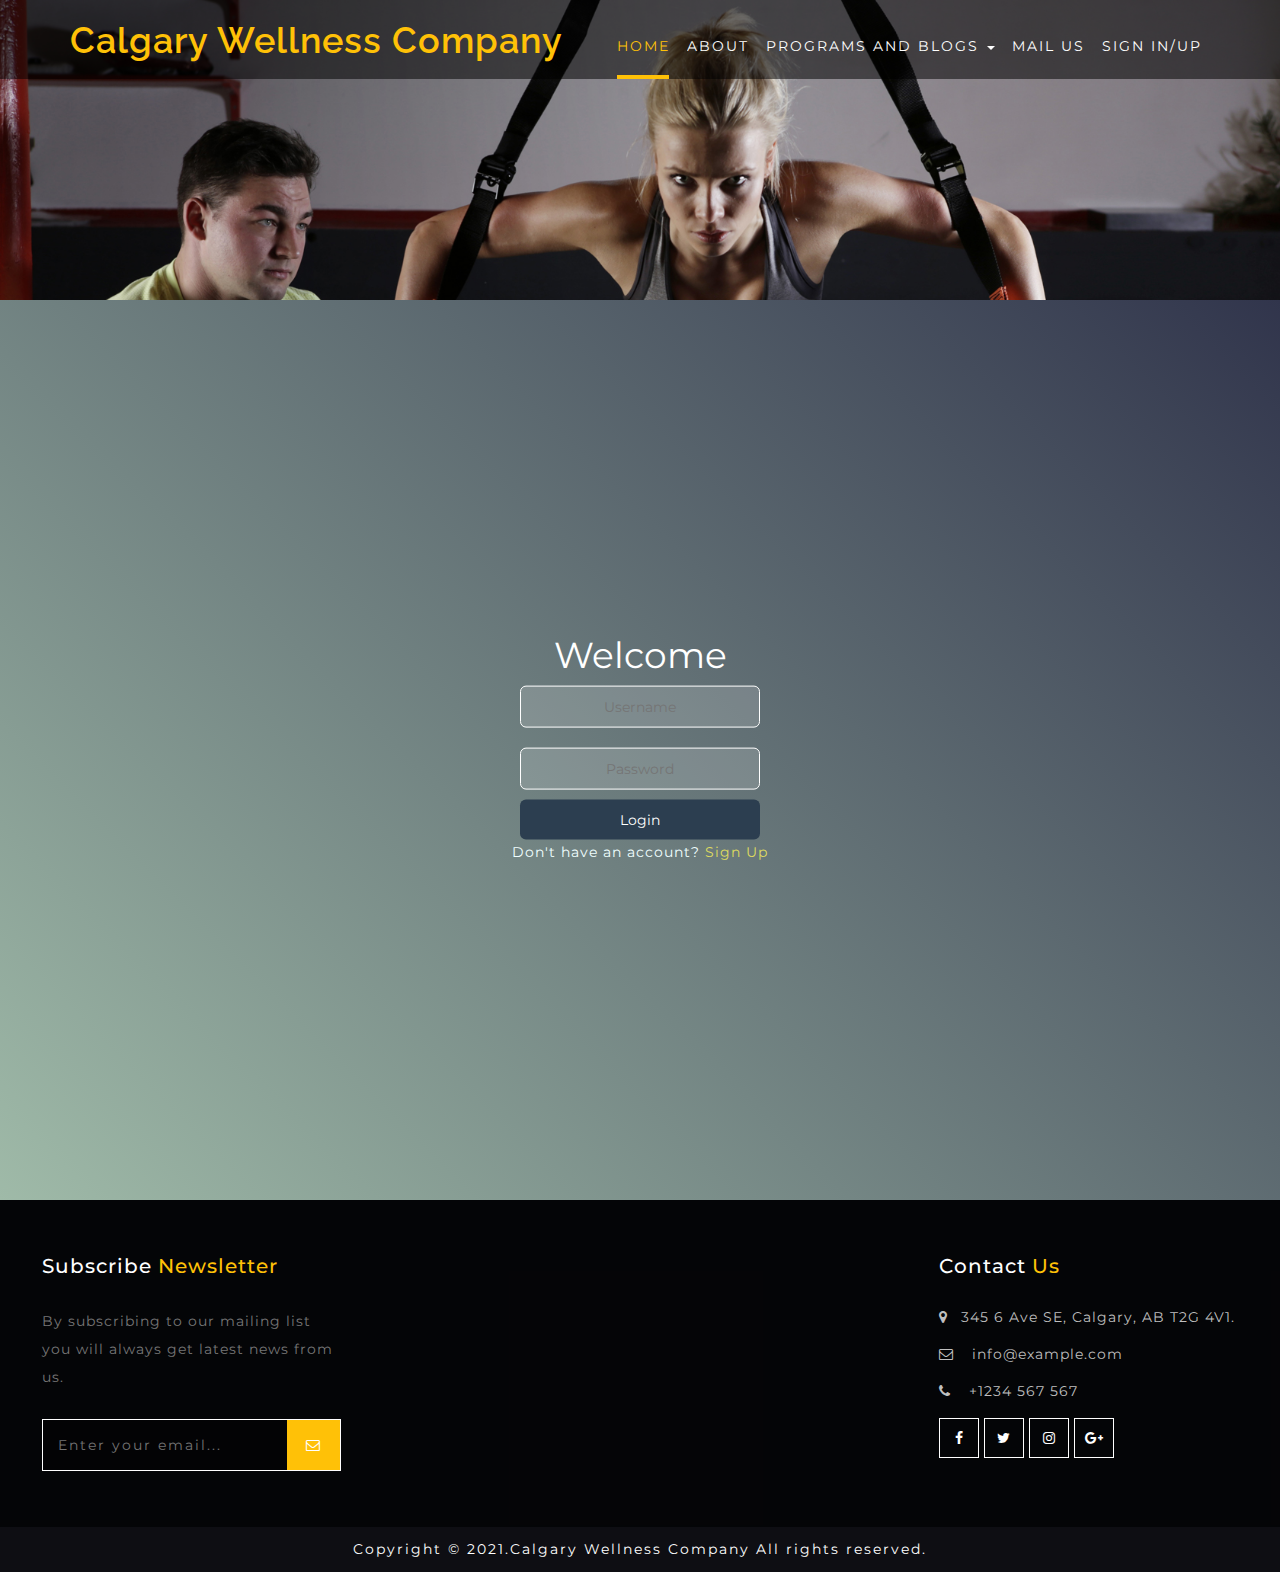
<file: sign in.html>
<!DOCTYPE html>
<html>

<head>
	<title>Sign in</title>
	<!-- custom-theme -->
	<meta name="viewport" content="width=device-width, initial-scale=1">
	<meta http-equiv="Content-Type" content="text/html; charset=utf-8" />
	<meta name="keywords" content="" />
	<script type="application/x-javascript">
		addEventListener("load", function () {
			setTimeout(hideURLbar, 0);
		}, false);

		function hideURLbar() {
			window.scrollTo(0, 1);
		}
	</script>
	<!-- //custom-theme -->
	<link href="css/bootstrap.css" rel="stylesheet" type="text/css" media="all" />
	<!-- Owl-carousel-CSS -->
	<link href="css/style.css" rel="stylesheet" type="text/css" media="all" />
	<!-- font-awesome-icons -->
	<link href="css/font-awesome.css" rel="stylesheet">
	<!-- //font-awesome-icons -->
	<link href="http://fonts.googleapis.com/css?family=Raleway:400,500,600,700,800" rel="stylesheet">
	<link href="http://fonts.googleapis.com/css?family=Open+Sans:300,300i,400,400i,600,600i,700,700i,800" rel="stylesheet">
	<link href="http://fonts.googleapis.com/css?family=Montserrat:100,100i,200,200i,300,400,400i,500,500i,600,600i,700,700i,800" rel="stylesheet">
	<!-- Sign up/in -->
	<link href="css/sign-up-in.css" rel="stylesheet">

</head>

<body>
	<!-- banner -->
	<div class="main_section_agile inner">
		<div class="agileits_w3layouts_banner_nav">
			<div class="container">
			<nav class="navbar navbar-default">
				<div class="navbar-header navbar-left">
					<button type="button" class="navbar-toggle collapsed" data-toggle="collapse" data-target="#bs-example-navbar-collapse-1">
						<span class="sr-only">Toggle navigation</span>
						<span class="icon-bar"></span>
						<span class="icon-bar"></span>
						<span class="icon-bar"></span>
					</button>
					<h1><a class="navbar-brand" href="index.html"> Calgary Wellness Company </a></h1>

				</div>
				
				<!-- Collect the nav links, forms, and other content for toggling -->
				<div class="collapse navbar-collapse navbar-right" id="bs-example-navbar-collapse-1">
					<nav class="link-effect-2" id="link-effect-2">
						<ul class="nav navbar-nav">
							<li class="active"><a href="index.html" class="effect-3">Home</a></li>
							<li><a href="about.html" class="effect-3">About</a></li>
							
							<!-- 下拉导航栏 -->
							<li class="dropdown">
								<a href="#" class="dropdown-toggle effect-3" data-toggle="dropdown"> Programs and Blogs <b class="caret"></b></a>
								<ul class="dropdown-menu agile_short_dropdown">
									<li><a href=" XXX "> Programs </a></li>
									<li><a href=" XXX "> Blogs </a></li>
								</ul>
							</li>

							<!-- email to us -->
							<li><a href="mail.html" class="effect-3">Mail Us</a></li>

							<!-- sign up -->
							<li><a href="sign in.html" class="effect-3">Sign In/Up</a></li>

						</ul>
					</nav>
				</div>

			</nav>
			<div class="clearfix"> </div>
			</div>
		</div>
	</div>
	<!-- //banner -->

	<!-- sign in -->
	<div class="login-box">		
		<form action="#" method="POST" class="login-form">
			<h1>Welcome</h1>
			<input class="txtb" type="text" name="" placeholder="Username" />
			<input class="txtb" type="password" name="" placeholder="Password" />
			<input class="login-btn" type="submit" name="" value="Login" disabled />
			<p class="signup" style="color: azure;">Don't have an account? <a href="sign up.html" onclick="topggleForm();" style="color: rgb(223, 219, 96);">Sign Up</a></p>
		</form>
	</div>	
	<!-- //sign in -->


	

	<!-- footer -->
	<div class="footer">
		<div class="f-bg-w3l">
			
			<div class="col-md-3-1 w3layouts_footer_grid">
				<h2>Subscribe <span>Newsletter</span></h2>
				<p>By subscribing to our mailing list you will always get latest news from us.</p>
				<form action="#" method="post">
					<input type="email" name="Email" placeholder="Enter your email..." required="">
					<button class="btn1"><i class="fa fa-envelope-o" aria-hidden="true"></i></button>
					<div class="clearfix"> </div>
				</form>
			</div>
		

			<div class="col-md-3-2 w3layouts_footer_grid">
				<h2>Contact <span>Us</span></h2>
				<ul class="con_inner_text">
					<li><span class="fa fa-map-marker" aria-hidden="true"></span>345 6 Ave SE, Calgary, AB T2G 4V1.</label></li>
					<li><span class="fa fa-envelope-o" aria-hidden="true"></span> <a href="mailto:info@example.com">info@example.com</a></li>
					<li><span class="fa fa-phone" aria-hidden="true"></span> +1234 567 567</li>
				</ul>

				<ul class="social_agileinfo">
					<li><a href="#" class="w3_facebook"><i class="fa fa-facebook"></i></a></li>
					<li><a href="#" class="w3_twitter"><i class="fa fa-twitter"></i></a></li>
					<li><a href="#" class="w3_instagram"><i class="fa fa-instagram"></i></a></li>
					<li><a href="#" class="w3_google"><i class="fa fa-google-plus"></i></a></li>
				</ul>
			</div>

			<div class="clearfix"> 
				
			</div>
					
		</div>

		<p class="copyright">Copyright &copy; 2021.Calgary Wellness Company All rights reserved.</p>
	</div>
	<!-- //footer -->

	<!-- js -->
	<script type="text/javascript" src="js/jquery-2.1.4.min.js"></script>
	<!-- //js -->
	<script type="text/javascript" src="js/bootstrap-3.1.1.min.js"></script>
	<!-- for testimonials slider-js-script-->

</body>

</html>
</file>
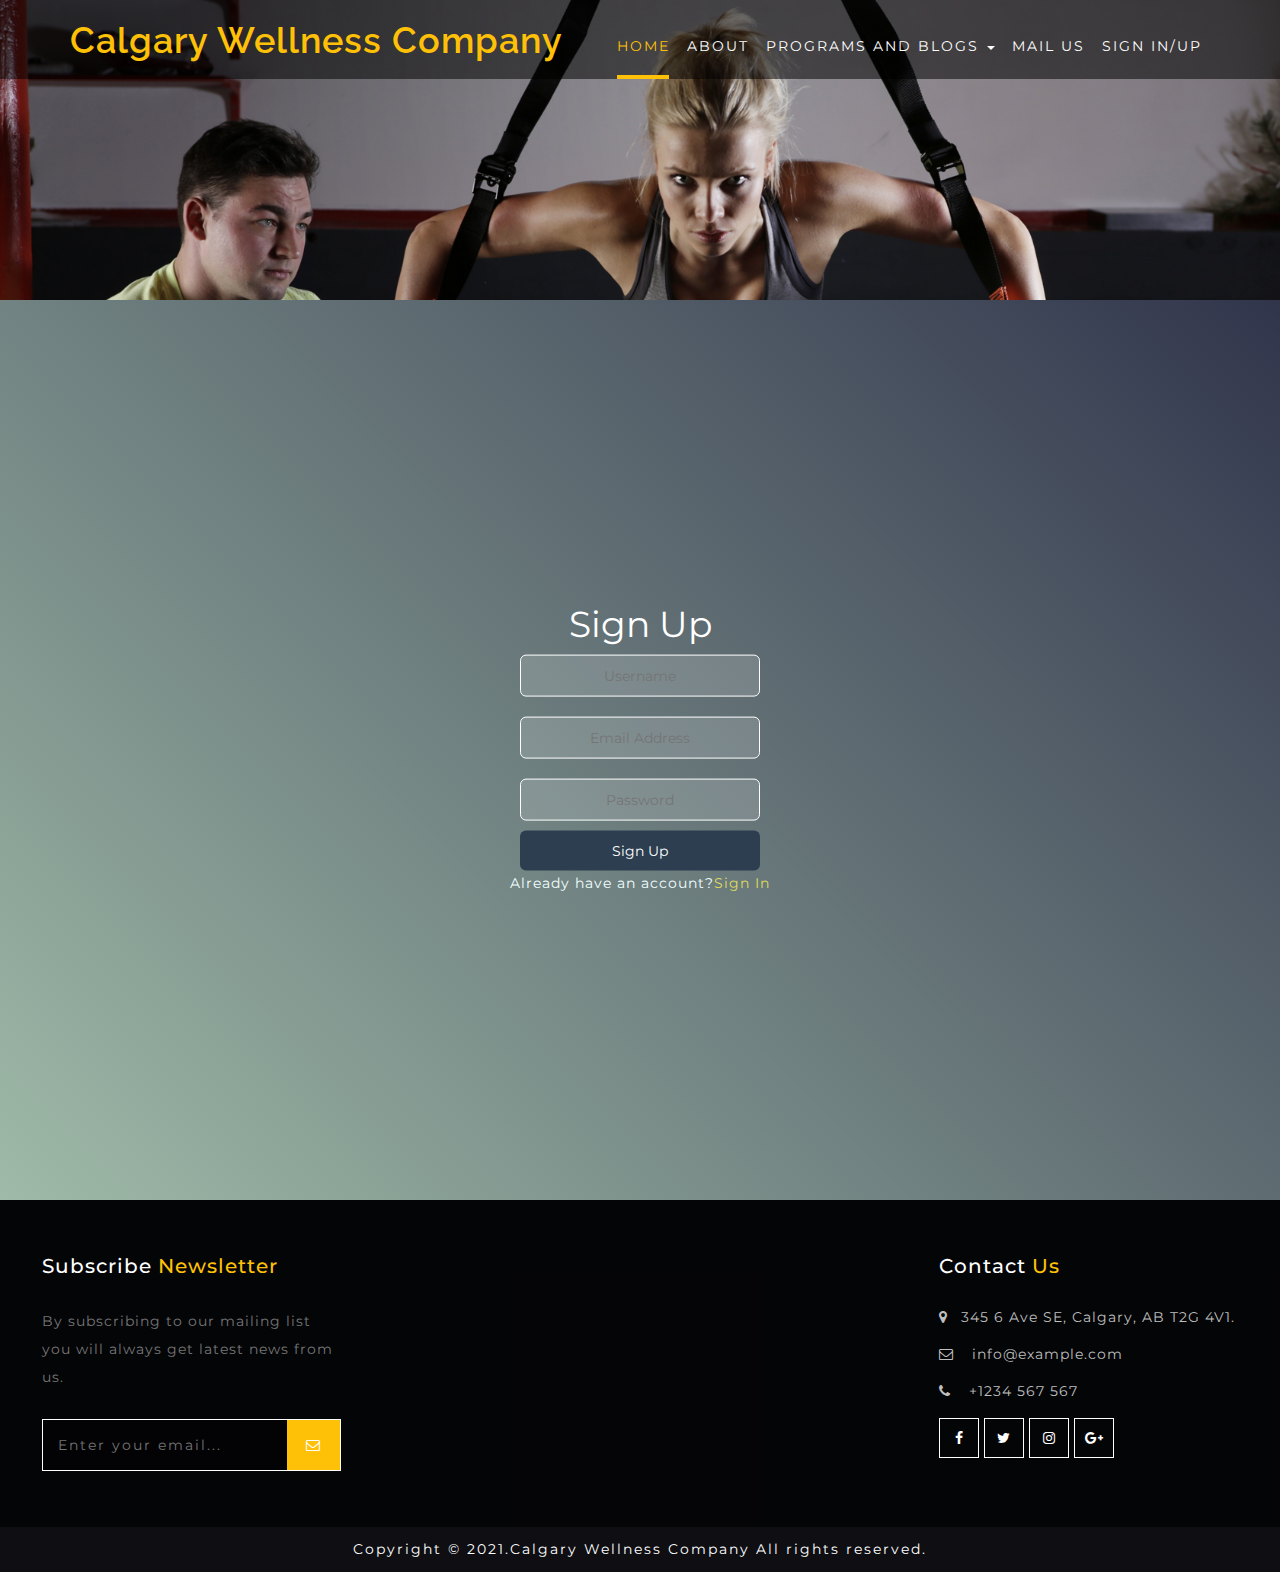
<file: sign up.html>
<!DOCTYPE html>
<html>

<head>
	<title>Sign Up</title>
	<!-- custom-theme -->
	<meta name="viewport" content="width=device-width, initial-scale=1">
	<meta http-equiv="Content-Type" content="text/html; charset=utf-8" />
	<meta name="keywords" content="" />
	<script type="application/x-javascript">
		addEventListener("load", function () {
			setTimeout(hideURLbar, 0);
		}, false);

		function hideURLbar() {
			window.scrollTo(0, 1);
		}
	</script>
	<!-- //custom-theme -->
	<link href="css/bootstrap.css" rel="stylesheet" type="text/css" media="all" />
	<!-- Owl-carousel-CSS -->
	<link href="css/style.css" rel="stylesheet" type="text/css" media="all" />
	<!-- font-awesome-icons -->
	<link href="css/font-awesome.css" rel="stylesheet">
	<!-- //font-awesome-icons -->
	<link href="http://fonts.googleapis.com/css?family=Raleway:400,500,600,700,800" rel="stylesheet">
	<link href="http://fonts.googleapis.com/css?family=Open+Sans:300,300i,400,400i,600,600i,700,700i,800" rel="stylesheet">
	<link href="http://fonts.googleapis.com/css?family=Montserrat:100,100i,200,200i,300,400,400i,500,500i,600,600i,700,700i,800" rel="stylesheet">
	<!-- Sign up/in -->
	<link href="css/sign-up-in.css" rel="stylesheet">

</head>

<body>
	<!-- banner -->
	<div class="main_section_agile inner">
		<div class="agileits_w3layouts_banner_nav">
			<div class="container">
			<nav class="navbar navbar-default">
				<div class="navbar-header navbar-left">
					<button type="button" class="navbar-toggle collapsed" data-toggle="collapse" data-target="#bs-example-navbar-collapse-1">
						<span class="sr-only">Toggle navigation</span>
						<span class="icon-bar"></span>
						<span class="icon-bar"></span>
						<span class="icon-bar"></span>
					</button>
					<h1><a class="navbar-brand" href="index.html"> Calgary Wellness Company </a></h1>

				</div>
				
				<!-- Collect the nav links, forms, and other content for toggling -->
				<div class="collapse navbar-collapse navbar-right" id="bs-example-navbar-collapse-1">
					<nav class="link-effect-2" id="link-effect-2">
						<ul class="nav navbar-nav">
							<li class="active"><a href="index.html" class="effect-3">Home</a></li>
							<li><a href="about.html" class="effect-3">About</a></li>
							
							<!-- 下拉导航栏 -->
							<li class="dropdown">
								<a href="#" class="dropdown-toggle effect-3" data-toggle="dropdown"> Programs and Blogs <b class="caret"></b></a>
								<ul class="dropdown-menu agile_short_dropdown">
									<li><a href=" XXX "> Programs </a></li>
									<li><a href="blogs.html"> Blogs </a></li>
								</ul>
							</li>

							<!-- email to us -->
							<li><a href="mail.html" class="effect-3">Mail Us</a></li>

							<!-- sign up -->
							<li><a href="sign up.html" class="effect-3">Sign In/Up</a></li>

						</ul>
					</nav>
				</div>

			</nav>
			<div class="clearfix"> </div>
			</div>
		</div>
	</div>
	<!-- //banner -->

	<!-- sign up -->		
	<div class="login-box">		
		<form action="php/signup.php" method="POST" class="login-form">
			<h1>Sign Up</h1>
			<input class="txtb"   type="text" name="username" placeholder="Username" required>
			<input class="txtb"   type="email" name="email" placeholder="Email Address" required>
			<input class="txtb"   type="password" name="password" placeholder="Password" required>
			<!--<input class="txtb"   type="password" name="" placeholder="Verify your password"> -->
			<input class="login-btn" type="submit" name="" value="Sign Up">
			<p class="signup" style="color: azure;">Already have an account?<a href="sign in.html" onclick="topggleForm();" style="color: rgb(223, 219, 96);">Sign In</a></p>
		</form>
	</div>	
	<!-- //sign up -->


	

	<!-- footer -->
	<div class="footer">
		<div class="f-bg-w3l">
			
			<div class="col-md-3-1 w3layouts_footer_grid">
				<h2>Subscribe <span>Newsletter</span></h2>
				<p>By subscribing to our mailing list you will always get latest news from us.</p>
				<form action="#" method="post">
					<input type="email" name="Email" placeholder="Enter your email..." required="">
					<button class="btn1"><i class="fa fa-envelope-o" aria-hidden="true"></i></button>
					<div class="clearfix"> </div>
				</form>
			</div>
		

			<div class="col-md-3-2 w3layouts_footer_grid">
				<h2>Contact <span>Us</span></h2>
				<ul class="con_inner_text">
					<li><span class="fa fa-map-marker" aria-hidden="true"></span>345 6 Ave SE, Calgary, AB T2G 4V1.</label></li>
					<li><span class="fa fa-envelope-o" aria-hidden="true"></span> <a href="mailto:info@example.com">info@example.com</a></li>
					<li><span class="fa fa-phone" aria-hidden="true"></span> +1234 567 567</li>
				</ul>

				<ul class="social_agileinfo">
					<li><a href="#" class="w3_facebook"><i class="fa fa-facebook"></i></a></li>
					<li><a href="#" class="w3_twitter"><i class="fa fa-twitter"></i></a></li>
					<li><a href="#" class="w3_instagram"><i class="fa fa-instagram"></i></a></li>
					<li><a href="#" class="w3_google"><i class="fa fa-google-plus"></i></a></li>
				</ul>
			</div>

			<div class="clearfix"> 
				
			</div>
					
		</div>

		<p class="copyright">Copyright &copy; 2021.Calgary Wellness Company All rights reserved.</p>
	</div>
	<!-- //footer -->

	<!-- js -->
	<script type="text/javascript" src="js/jquery-2.1.4.min.js"></script>
	<!-- //js -->
	<script type="text/javascript" src="js/bootstrap-3.1.1.min.js"></script>
	<!-- for testimonials slider-js-script-->

</body>

</html>
</file>
<file: css/style.css>
body {
    margin: 0;
    padding: 0;
    background: #fff;
    font-family: 'Open Sans', sans-serif;
}

h1,
h2,
h3,
h4,
h5,
h6 {
    margin: 0;
    font-family: 'Montserrat', sans-serif;
}

p {
    margin: 0;
    letter-spacing: 1px;
    color: #777777;
	line-height:1.8em;
}

ul {
    margin: 0;
    padding: 0;
    color: #777777;
}

p,
ul,
ol {
    font-size: 14px;
    letter-spacing: 1px;
}

.background-video {
    position: fixed;
    background-size: cover;
    -webkit-background-size: cover;
    -moz-background-size: cover;
    -o-background-size: cover;
    width: 100%;
    height: 100%;
}

input[type="submit"],
a,
.nbs-flexisel-nav-left,
.nbs-flexisel-nav-right {
    transition: .5s ease-in;
    -webkit-transition: .5s ease-in;
    -moz-transition: .5s ease-in;
    -o-transition: .5s ease-in;
    -ms-transition: .5s ease-in;
}

a:hover {
    text-decoration: none;
}

a:focus {
    outline: none;
    text-decoration: none;
}

/*-- blogs list --*/
.container-blog{
    /* 主体部分宽度 */
    width: 1000px;
    /* 主体部分高度.整个页面高度减去设置的导航栏高度 */
    height: calc(100% - 50px);
    margin: 0 auto;
    /* background-color:#505050; */
    
    display: flex;
    
    align-items: center;
    justify-content: space-between;
}

.blog{
    width: 100%;
    padding: 10px;
}

/* 标题 */
.blog .title{
    font-size: 24px;
    font-weight: 700;
    text-align: center;
    padding: 10px;
}

/* 日期 */
.blog .date{
    text-align: center;
    color: #08bc6e;
    padding: 10px;
}

/*缩进 处理摘要 */
.blog .desc{
    text-indent: 2em;
}

/*作者：_YOLO_
链接：https://juejin.cn/post/7227042178286698551
来源：稀土掘金
著作权归作者所有。商业转载请联系作者获得授权，非商业转载请注明出处。*/




/*-- banner --*/

.center-container {
    padding: 2em 0 48em;
    background: rgba(0, 0, 0, 0.44);
}

.w3_agile_header_left {
    float: left;
}

.agile_header_right {
    float: right;
    margin-top: .7em;
}

.agile_header_right ul li {
    display: block;
    font-weight: 600;
    color: #fff;
    display: inline-block;
}

.agile_header_right ul li i {
    padding-right: 1.5em;
    color: #0accff;
}

.agile_header_right ul li a {
    color: #fff;
    text-decoration: none;
}

.agile_header_right ul li a:hover {
    color: #0accff;
}

.agile_header_right ul li a:before,
.agile_header_right ul li a:after {
    display: none;
}

.agile_header_right ul li:last-child {
    margin-left: 3em;
}

.w3_agileits_logo {
    float: left;
}

.w3_agileits_logo h1 a {
    font-size: 1.2em;
    color: #fff;
    display: block;
    text-decoration: none;
    font-weight: 700;
    font-family: 'Open Sans', sans-serif;
    letter-spacing: 2px;
}

.w3_agileits_logo h1 a span {
    display: block;
    font-size: .3em;
    font-weight: 600;
    color: #0accff;
    position: relative;
    letter-spacing: 3px;
}

.agileits_w3layouts_banner_info {
    width: 80%;
    margin: 0 auto;
    text-align: center;
}

.agileits_w3layouts_banner_info h2 {
    font-size: 2em;
    color: #fff;
    text-transform: capitalize;
    line-height: 2em;
}

.agileits_w3layouts_banner_info p {
    color: #fff;
    line-height: 2em;
    margin: 0 0 5em;
}

ul.top_agile_info_ad {
    width: 42%;
    margin: 1.4% auto 0;
    float: right;
}

ul.top_agile_info_ad li {
    list-style: none;
    display: inline-block;
    width: 50%;
    float: left;
    letter-spacing: 1px;
}

.w3l_header_contact_details_agile {
    float: right;
    width: 78%;
    text-align: left;
}

.w3_agileits_logo h1 a span {
    font-size: 12px;
    text-align: center;
    color: #FFC107;
}

.header_contact_details_agile i {
    color: #fff;
    width: 20%;
    float: left;
    text-align: center;
    margin-top: 13px;
    font-size: 1.5em;
}

.header-contact-detail-title {
    color: #7aba1e;
    font-size: 1.2em;
    font-weight: 600;
    margin-bottom: 7px;
}

a.w3l_header_contact_details_agile-info_inner,
.w3l_header_contact_details_agile a {
    font-size: 1em;
    color: #fff;
    text-align: left;
    letter-spacing: 1px;
}


/*-- nav --*/

.agileits_w3layouts_banner_nav {
    margin: 0 auto;
    width: 100%;
    position: absolute;
    z-index: 99;
    text-align: center;
    padding: 0em;
	 background: rgba(0, 0, 0, 0.52);
}
/*-- nav --*/
.navbar-default {
    background: none;
    border: none;
}

.navbar {
    margin-bottom: 0;
}

.navbar-collapse {
    padding: 0;
}

.navbar-right {
    margin-right: 0;
}

.navbar-default .navbar-nav>.active>a,
.navbar-default .navbar-nav>.active>a:hover,
.navbar-default .navbar-nav>.active>a:focus {
    color: #FFC107;
    background: none;
}

.navbar-default .navbar-nav>.active>a:before {
    background: #FFC107;
    transform: translateX(0);
    -webkit-transform: translateX(0);
    -moz-transform: translateX(0);
    -o-transform: translateX(0);
    -ms-transform: translateX(0);
}

.navbar-default .navbar-nav>li>a {
    font-weight: 400;
    letter-spacing: 2px;
}

.navbar-nav>li>a {
    margin: 0 1.5em;
    padding: 1.6em 0em;
    text-transform: uppercase;
}

.navbar-default .navbar-nav>li>a:hover {
    color: #FFC107;
}

.navbar-default .navbar-nav>li>a:focus {
    color: #FFC107;
    outline: none;
}

nav.navbar.navbar-default {
    background: none;
    padding: 1em 0 0em 0;
}

.navbar-default .navbar-nav>.open>a,
.navbar-default .navbar-nav>.open>a:hover,
.navbar-default .navbar-nav>.open>a:focus {
    color: #262c38;
    background: none;
}

.navbar-default .navbar-nav>li>a {
    color: #fff;
}

.navbar-default .navbar-nav>.active.open>a:focus {
    background: transparent;
    color: #fff;
}

a.navbar-brand i {
    color: #FFC107;
}

.navbar-header.navbar-left {
    margin-top: 8px;
}

a.navbar-brand {
    padding: 0;
    font-size: 1.2em;
    font-weight:600;
    line-height: 37px;
    letter-spacing: 1px;
	font-family: 'Raleway', sans-serif;
}

.navbar-brand span {
    color: #fff;
    font-weight: 800;
    padding: 0px 10px;
    border: 3px solid #FFC107;
    background: #FFC107;
}

.navbar-default .navbar-brand {
    color: #FFC107;
	font-family: 'Raleway', sans-serif;
}

.navbar-default .navbar-brand:hover,
.navbar-default .navbar-brand:focus {
    color:#FFC107;
}

.navbar-default .navbar-nav>.open>a,
.navbar-default .navbar-nav>.open>a:hover,
.navbar-default .navbar-nav>.open>a:focus {
    color:#FFC107;
    background: none;
}

.agile_short_dropdown {
    border-radius: 0;
    background: rgba(0, 0, 0, 0.71);
    text-align: center;
    padding: 0;
    border: none;
}

.agile_short_dropdown li a {
    text-transform: uppercase;
    color: #fff;
    font-size: 12px;
    font-weight: 600;
    padding: .8em 0;
    border-bottom: none;
}

.agile_short_dropdown>li>a:hover {
    color: #fff;
    text-decoration: none;
    background-color: #FFC107;
}

.effect-3 {
    overflow: hidden;
}

.effect-3:before {
    left: -1px;
    bottom: 0;
    width: 100%;
    height: 4px;
    background: #FFC107;
    content: '';
    position: absolute;
    transition: transform .5s ease;
    transform: translateX(-100%);
    -webkit-transform: translateX(-100%);
    -moz-transform: translateX(-100%);
    -o-transform: translateX(-100%);
    -ms-transform: translateX(-100%);
}

.effect-3:hover:before {
    transform: translateX(0);
    -webkit-transform: translateX(0);
    -moz-transform: translateX(0);
    -o-transform: translateX(0);
    -ms-transform: translateX(0);
}


/*-- /slider --*/


/*-- //menu --*/

.main_section_agile.inner {
    background: url(../images/Gallery/banner1.jpg)no-repeat 0px 0px;
    background-size: cover;
    -webkit-background-size: cover;
    -moz-background-size: cover;
    -o-background-size: cover;
    -ms-background-size: cover;
    min-height: 350px;
}
/*--- slider-css --*/

.agile_banner_text_info h3 {
    font-size: 4em;
    letter-spacing: 3px;
    font-weight: 600;
    text-transform: uppercase;
    text-shadow: 2px 2px 2px rgba(16, 16, 16, 0.57);
    color: #fff;
}

.agile_banner_text_info h3 span {
    font-weight: 700;
    display: block;
    letter-spacing: 3px;
    font-size: 17px;
    text-transform: uppercase;
    font-family: 'Open Sans', sans-serif;
    text-shadow: 2px 2px 2px rgba(16, 16, 16, 0.57);
    color: #FFC107;
}

.agile_banner_text_info label {
    font-weight: 700;
    display: block;
    letter-spacing: 5px;
    font-size: 17px;
    text-transform: uppercase;
    font-family: 'Open Sans', sans-serif;
    text-shadow: 2px 2px 2px rgba(16, 16, 16, 0.57);
    text-align: right;
    color: #FFC107;
}

.agile_banner_text_info {
    position: absolute;
    z-index: 9;
    top: 45%;
    left: 0%;
    text-align: center;
    width: 100%;
}

.slider {
    position: relative;
}

.rslides {
    position: relative;
    list-style: none;
    overflow: hidden;
    width: 100%;
    padding: 0;
    margin: 0;
}

.rslides li {
    -webkit-backface-visibility: hidden;
    position: absolute;
    display: none;
    width: 100%;
    left: 0;
    top: 0;
}

.rslides li:first-child {
    position: relative;
    display: block;
    float: left;
}

.rslides img {
    display: block;
    height: auto;
    float: left;
    width: 100%;
    border: 0;
}

.rslides_tabs {
    z-index: 9;
    position: absolute;
    bottom: -1%;
    left: 1%;
}

.rslides_tabs li {
    display: inline-block;
    margin: 0 2px;
    list-style: none;
}

.rslides_tabs li:first-child {
    margin-left: 0;
}

.rslides_tabs .rslides_here a {
    color: #fff;
    font-weight: bold;
}

#slider3-pager a {
    display: inline-block;
}

#slider3-pager img {
    float: left;
    display: block;

}

.rslides_tabs a {
    border: 4px solid rgba(239, 232, 232, 0.28);

}

#slider3-pager .rslides_here a {
    background: transparent;
    border: 4px solid #FFC107;

}

a.rslides_nav.rslides1_nav.prev {
    position: absolute;
    left: 0%;
    color: #fff;
    top: 36%;
    z-index: 9999;
    text-transform: uppercase;
    font-weight: 400;
    letter-spacing: 1px;
    font-family: 'Montserrat', sans-serif;
    display: none;
}

a.rslides_nav.rslides1_nav.next {
    right: 0%;
    position: absolute;
    color: #fff;
    top: 36%;
    z-index: 9999;
    text-transform: uppercase;
    font-weight: 400;
    letter-spacing: 1px;
    font-family: 'Montserrat', sans-serif;
    display: none;
}

#home {
    position: relative;
}

ul#slider li:nth-child(1) {
    background: url(../images/Gallery/banner1.jpg)no-repeat 0px 0px;
    background-size: cover;
    -webkit-background-size: cover;
    -moz-background-size: cover;
    -o-background-size: cover;
    -ms-background-size: cover;
    min-height: 770px;
}

ul#slider li:nth-child(2) {
    background: url(../images/Gallery/banner2.jpg)no-repeat 0px 0px;
    background-size: cover;
    -webkit-background-size: cover;
    -moz-background-size: cover;
    -o-background-size: cover;
    -ms-background-size: cover;
    min-height: 770px;
}

ul#slider li:nth-child(3) {
    background: url(../images/Gallery/banner3.jpg)no-repeat 0px 0px;
    background-size: cover;
    -webkit-background-size: cover;
    -moz-background-size: cover;
    -o-background-size: cover;
    -ms-background-size: cover;
    min-height: 770px;
}

ul#slider li:nth-child(4) {
    background: url(../images/Gallery/banner4.png)no-repeat 0px 0px;
    background-size: cover;
    -webkit-background-size: cover;
    -moz-background-size: cover;
    -o-background-size: cover;
    -ms-background-size: cover;
    min-height: 770px;
}


/*-- responsive-mediaqueries --*/

@media (max-width:1440px) {
    .agile_banner_text_info h3 {
        font-size: 4.8em;
        letter-spacing: 3px;
    }
}

@media (max-width:667px) {
    .rslides_tabs {
        padding: 0.3em 1em;
        margin-top: 6px;
    }
    a.rslides_nav.rslides1_nav.prev,
    a.rslides_nav.rslides1_nav.next {
        font-size: 0.9em;
    }
    .agile_banner_text_info {
        top: 32%;
    }
}

@media (max-width:667px) {
    .rslides_tabs {
        padding: 0;
        margin-top: 6px;
    }
    .rslides_tabs a {
        width: 45px;
        height: 45px;
    }
    #slider3-pager .rslides_here a {
        width: 45px;
        height: 45px;
    }
    #slider3-pager img {
        width: 40px;
        height: 40px;
    }
    .rslides_tabs a {
        border: 2px solid rgba(239, 232, 232, 0.28);
    }
    #slider3-pager .rslides_here a {
        border: 2px solid #FFC107;
    }
}


/*-- //responsive-mediaqueries --*/
/* About */
.about-3 {
    padding: 5em 0;
}

h3.center {
    text-align: center;
    font-weight: 700;
    font-size: 35px;
    text-transform: uppercase;
    margin-bottom: 30px;
    text-shadow: 0 2px 2px rgba(0,0,0,.6);
	    letter-spacing: 2px;
}
h3.center:after {
    border-top: 2px solid #FF5722;
    display: block;
    width: 100px;
    content: "";
    margin: 10px auto 0;
}

.d-flex {
  display: -ms-flexbox;
  display: flex;
  display: -webkit-box;
	display: -moz-box;
	display: -ms-flexbox;
	display: -webkit-flex;
  -ms-flex-wrap: wrap;
      flex-wrap: wrap;
}

.about1, .about2 {
    flex: 1;
	  -ms-flex: 1;
}
.about1 {
    padding-right: 30px;
}
.about1 h4 {
    font-size: 28px;
    text-transform: uppercase;
    margin-bottom: 20px;
    color: #FFC107;
    font-weight: 600;
}
.about1 p {
    color: #777;
    font-size: 14px;
}
.we-w3l {
    padding-left: 0;
}
ul.about-list li {
    margin: 20px 0px;
    display: block;
}
ul.about-list li span.fa {
    font-size: 50px;
	    height: 80px;
    width: 80px;
    vertical-align: top;
	color: #FFC107;
}
.in-block {
    display: inline-block;
}
.in-block h5 {
    font-weight: 600;
    font-size: 20px;
    margin-bottom: 10px;
    letter-spacing: 1px;
    color: #000000;
}
.about2 {
    background: url(../images/Gallery/wel.jpg) no-repeat;
    background-size: cover;
    background-position: center;
    /* background-attachment: fixed; */
}
/* //About */
/*-- banner-bottom --*/

.banner-bottom {
    padding: 10em 0 8em 0;
}

.banner-bottom.inner {
    padding: 5em 0;
}

.wthree_banner_bottom_grid_right h4 {
    font-size: 1.6em;
    margin-bottom: .7em;
    font-weight: 600;
    color: #222222;
    letter-spacing: 1px;
}

.wthree_banner_bottom_grid_right p {
    line-height: 2em;
}

.agile_banner_bottom_grid_left_grid {
    width: 60px;
    height: 60px;
    text-align: center;
    background: #fff;
}

.agile_banner_bottom_grid_left_grid span {
    font-size: 2em;
    color: #FFC107;
    line-height: 62px;
}

.w3_agileits_banner_bottom_pos_grid:hover span {
    color: #111;
}
.agile_banner_text_info p {
    color: #fff;
    text-align: center;
    line-height: 1.8em;
    margin: 1em auto;
    width: 40%;
    font-size: 18px;
}
/*-- //banner-bottom --*/
.w3l_header {
    font-size: 3em;
    color: #262c38;
    letter-spacing: 1px;
    position: relative;
    font-weight: 600;
    text-align: center;
}
.wthree_head_section {
    margin-bottom: 5em;
    /*border-style: dotted;*/
}
h3.w3l_header.w3_agileits_header.two {
    color: #fff;
}
.w3l_header span {
    color: #545151;
    font-weight: 200;
}
h3.w3l_header.w3_agileits_header.two span {
    color: #fff;
}
.w3l_header:after {
    border-top: 2px solid #FFC107;
    display: block;
    width: 81px;
    content: "";
    margin: 8px auto 0;
}
h3.agile_tittle i {
    font-size: 0.8em;
    margin-bottom: 6px;
}
h3.agile_tittle span {
    font-weight: 600;
    letter-spacing: 4px;
    font-family: 'Open Sans', sans-serif;
    display: block;
    font-size: 18px;
}
/*-- //about --*/
.ser-agile {
    background: url(../images/banner2.jpg) no-repeat 0px 0px;
    background-size: cover;
    -webkit-background-size: cover;
    -moz-background-size: cover;
    -o-background-size: cover;
    -ms-background-size: cover;
	background-attachment:fixed;
	padding:5em 0;
}
.grid1 {
    background: rgba(82, 82, 82, 0.5);
    padding: 4em 4em;
    transition: 0.5s all;
    text-align: center;
}
.w3l-info h5 {
    font-style: italic;
    color: #FFC107;
    font-size: 16px;
    letter-spacing: 1px;
}
.w3l-info h6 {
    font-style: italic;
    color: #fff;
    font-size: 16px;
    letter-spacing: 1px;
}
.w3l-info h4 {
    color: #fff;
    font-size: 20px;
    line-height: 1.8em;
    letter-spacing: 1px;
    margin: .5em 0;
    font-weight: 600;
    text-transform: uppercase;
}
/* Blog */
.wthree-blog {
    padding: 5em 0;
}
.blog1, .blog2 {
    display: flex;
	display: -webkit-box;
	display: -moz-box;
	display: -ms-flexbox;
	display: -webkit-flex;
}
.blog-box {
    display: flex;
	display: -webkit-box;
	display: -moz-box;
	display: -ms-flexbox;
	display: -webkit-flex;
	-webkit-flex: 1;
    -ms-flex: 1;
	-webkit-flex-basis: 50%;
	flex-basis: 50%;
	color: white;
}
.blog-box a {

	-webkit-flex: 1;
    -ms-flex: 1;
	flex:1;
    -webkit-flex-basis: 50%;
    flex-basis: 50%;
	}
.blog-txt {
	-webkit-flex: 1;
    -ms-flex: 1;
	flex:1;
	-webkit-flex-basis: 50%;
	flex-basis: 50%;
    padding: 80px;
	background-color: #FFC107;
	    max-width: 50%;
}
.blog-txt p {
    margin: 20px 0px;
    line-height: 1.8em;
    color: #fff;
}
.blog-txt h4 {
    font-size: 16px;
    margin-top: 16px;
    color: #040404;
}
.modal-header {
    padding: 8px 15px;
    font-size: 30px;
    color: #060606;
    font-weight: 600;
}
.blog-txt h3 a {
	 font-weight: 600;
    font-size: 24px;
    margin-bottom: 10px;
    letter-spacing: 1px;
    color: #000000;
	text-transform:uppercase;
}
.blog-txt a {
    color: #fff;
}
.blog-box img.img-responsive {
    /* flex-basis: 25%; 
    width: 396px;
    height: 350px;*/
}
.blog-box img.img-modal {
    width: 60%;
    height: auto;
}
h4.modal-title {
    font-size: 30px;
    font-weight: 600;
}
.wthree-blog h3.center{
	    text-align: center;
    text-transform: uppercase;
    margin-bottom: 4%;
    font-size: 30px;
    font-weight: 600;
}
.modal-dialog {
    color: black;
}
.modal-body img.img-responsive{
    margin: auto;
}
.modal-body p {
    font-size: 14px;
    line-height: 1.8em;
    padding: 20px 10px;
    color: #777;
}
/* //Blog */

/* testimonals */
.testimonal img {
    border-radius: 50%; 
}
.testimonals {
    padding: 5em 0;
}
.first-grid {
    text-align: center;
    padding: 40px 10px;
    margin-right: 10px;
	background: #000;
}
.first-grid h3 {
    text-transform: uppercase;
    color: #FFC107;
    font-size: 19px;
    font-weight: 600;
    margin: 20px 0 0;
}
.first-grid  h4 {
    margin: 5px 0;
    text-transform: capitalize;
}
.first-grid p {
    font-size: 14px;
    color: #999;
    margin: 10px 0;
    line-height: 24px;
}
/*-- testimonials --*/

/*-- stats --*/

.w3layouts_stats_left {
    text-align: center;
}

.w3layouts_stats_left p {
    font-size: 3em;
    font-weight: 100;
    letter-spacing: 2px;
    color: #ffffff;
    margin: 0.1em 0 0.1em 0;
}

.w3layouts_stats_left h3 {
    font-size: 1.3em;
    color: #FFC107;
    letter-spacing: 3px;
    margin: 0;
    font-weight: 600;
}

.w3layouts_stats_left span {
    font-size: 2.5em;
    color: #fff;
}

.w3l_stats_bottom_grid_left img {
    margin: 0 auto;
}

.stats {
    text-align: center;
   background: url(../images/banner3.jpg) no-repeat 0px 0px;
    background-size: cover;
    -webkit-background-size: cover;
    -moz-background-size: cover;
    -o-background-size: cover;
    -ms-background-size: cover;
    background-attachment: fixed;
    padding: 5em 0;
}

.agile_inner_info_stats {
    margin-top: 2em;
}


/*-- //stats --*/
/*-- /contact --*/

.contact_img_agile {
    background: url(../images/contact.jpg) no-repeat 0px 0px;
    background-size: cover;
    min-height: 410px;
}

.contact-form.agile_inner_grids {
    padding: 1em 0em 0 0;
}

.contact-form h4 {
    font-size: 2.1em;
    color: #262c38;
    letter-spacing: 1px;
    text-transform: uppercase;
    position: relative;
    font-weight: 800;
    margin: 0 0 2em 0;
    text-align: center;
}

.contact-form h4:after {
    border-top: 2px solid #efb312;
    display: block;
    width: 81px;
    content: "";
    margin: 8px auto 0;
}

.contact-form h4 span {
    color: #FFC107;
}

.styled-input.agile-styled-input-top {
    margin-top: 0;
}

.contact-form input[type="text"],
.contact-form input[type="email"],
.contact-form textarea {
    font-size: 1em;
    color: #26272b;
    padding: 1em 1em;
    border: 0;
    width: 100%;
    border-bottom: 1px solid #b9b9b9;
    background: none;
    -webkit-appearance: none;
    outline: none;
    font-family: 'Open Sans', sans-serif;
}

.contact-form textarea {
    min-height: 150px;
    resize: none;
}

.contact-form.agile_inner_grids form {
    margin-top: 4em;
}


/*-- input-effect --*/

.styled-input input:focus~label,
.styled-input input:valid~label,
.styled-input textarea:focus~label,
.styled-input textarea:valid~label {
    font-size: .9em;
    color: #FFC107;
    top: -1.3em;
    -webkit-transition: all 0.125s;
    -moz-transition: all 0.125s;
    -o-transition: all 0.125s;
    -ms-transition: all 0.125s;
    transition: all 0.125s;
}

.styled-input {
    width: 100%;
    margin: 2em 0 2em 0em;
    position: relative;
}

.textarea-grid {
    float: none !important;
    width: 100% !important;
    margin-left: 0 !important;
}

.styled-input label {
    padding: 0.5em 0em;
    position: absolute;
    top: 0;
    color: #2c2c2d;
    left: 0;
    -webkit-transition: all 0.3s;
    -moz-transition: all 0.3s;
    transition: all 0.3s;
    pointer-events: none;
    font-weight: 600;
    font-size: 1em;
    display: block;
    line-height: 1em;
    letter-spacing: 2px;
}

.styled-input input~span,
.styled-input textarea~span {
    display: block;
    width: 0;
    height: 2px;
    background: #FFC107;
    position: absolute;
    bottom: 0;
    left: 0;
    -webkit-transition: all 0.125s;
    -moz-transition: all 0.125s;
    transition: all 0.125s;
}

.styled-input textarea~span {
    bottom: 5px;
}

.styled-input input:focus.styled-input textarea:focus {
    outline: 0;
}

.styled-input input:focus~span,
.styled-input textarea:focus~span {
    width: 100%;
    -webkit-transition: all 0.075s;
    -moz-transition: all 0.075s;
    transition: all 0.075s;
}


/*-- //input-effect --*/

.contact-form input[type="submit"] {
    outline: none;
    color: #FFFFFF;
    padding: .8em 3em;
    font-size: 1.1em;
    margin: 1em 0 0 0;
    -webkit-appearance: none;
    background: #FFC107;
    border: none;
    -webkit-transition: 0.5s all;
    -moz-transition: 0.5s all;
    -o-transition: 0.5s all;
    -ms-transition: 0.5s all;
    transition: 0.5s all;
}

.contact-form input[type="submit"]:hover {
    background: #111;
}

.map iframe {
    width: 100%;
    min-height: 400px;
    border: none;
    padding: 2em;
    background: #ececee;
}

#contact {
    background: #f4f4f4;
}


/*-- //contact--*/
/*--gallery--*/
.gallery-grids {
	padding:5px;
}
.gallery-box {
    display: block;
    overflow: hidden;
    width: 100%;
	transition: .3s;
	-webkit-transition: .3s;
    -moz-transition: .3s;
    -o-transition: .3s;
    -ms-transition: .3s;
}
/*--.gallery-box img{
    max-width: inherit;--*/
.gallery {
    padding: 5em 0;
}
/*--image-zoom--*/
img.zoom-img {
    transform: scale(1, 1);
    -webkit-transform: scale(1, 1);
    -moz-transform: scale(1, 1);
    -ms-transform: scale(1, 1);
    -o-transform: scale(1, 1);
    transition-timing-function: ease-out;
    -webkit-transition-timing-function: ease-out;
    -moz-transition-timing-function: ease-out;
    -ms-transition-timing-function: ease-out;
    -o-transition-timing-function: ease-out;
    -webkit-transition-duration: .5s;
    -moz-transition-duration: .5s;
    -ms-transition-duration: .5s;
    -o-transition-duration: .5s;
}
img.zoom-img:hover {
    transform: scale(1.2);
    -webkit-transform: scale(1.2);
    -moz-transform: scale(1.2);
    -ms-transform: scale(1.2);
    -o-transform: scale(1.2);
    -webkit-transition-timing-function: ease-in-out;
    -webkit-transition-duration: 750ms;
    -moz-transition-timing-function: ease-in-out;
    -moz-transition-duration: 750ms;
    -ms-transition-timing-function: ease-in-out;
    -o-transition-timing-function: ease-in-out;
    -ms-transition-duration: 750ms;
    -o-transition-duration: 750ms;
    overflow: hidden;
}
/*--//image-zoom--*/
/*--//gallery--*/
.test-grid i {
    width: 50px;
    height: 50px;
    line-height: 46px;
    border-width: 2px;
    border: 2px solid #1b1b1b;
    -webkit-border-radius: 50%;
    -khtml-border-radius: 50%;
    -moz-border-radius: 50%;
    -ms-border-radius: 50%;
    -o-border-radius: 50%;
    border-radius: 50%;
    margin-bottom: 20px;
    color: #333;
    text-align: center;
}

.test-grid h4 {
    font-size: 1.2em;
    color: #FFC107;
    font-weight: 400;
    letter-spacing: 1px;
    margin: 1em 0 0.2em;
}

.test-grid p {
    font-size: 14px;
    line-height: 2em;
    letter-spacing: 1px;
    margin: 0 auto 1em;
    width: 78%;
}

.test-grid span {
    font-size: 0.9em;
    color: #484747;
    letter-spacing: 4px;
}

.wthree_head_section.test h3 {
    color: #111;
}

.test-grid1 {
    margin: 0 auto 2em;
    text-align: center;
    width: 20%;
}

.test-grid {
    text-align: center;
}

.test-grid2 {
    float: left;
}

.test-grid2_text {
    float: left;
    margin-left: 1em;
    text-align: left;
}
.about-top p {
    font-size: 1em;
    color:#777676;
    width: 50%;
    line-height: 1.8em;
    margin: 0 auto;
}
.about-agile {
    background: url(../images/banner2.jpg)no-repeat;
    background-attachment: fixed;
    background-size: cover;
	-webkit-background-size: cover;
	-o-background-size: cover;
	-ms-background-size: cover;
	-moz-background-size: cover;
	text-align: center;
	padding:5em 0;
}
.about-bottom.inner-padding {
    padding: 5em 0;
}
.team {
    padding: 5em 0;
}
.about-layer1 {
    padding-bottom: 5em;
}
.about-agile p {
    font-size: 1em;
    color: #fff;
    letter-spacing: 1px;
    text-align: center;
    margin: 1em auto 0em;
    line-height: 1.8em;
}
.about-bott-right {
    text-align: center;
}
.about-bott-right h5 {
    color: #f8b239;
    font-size: 24px;
    margin-bottom: 0.7em;
    font-weight: bold;
    letter-spacing: 2px;
}
.about-bott-right p {
    font-size: 17px;
    color: #777;
    line-height: 30px;
    letter-spacing: 1px;
    font-weight: 600;
}
/*--//inner About --*/
/*-- team --*/
.agile_team_grid h4{
	font-size:1.5em;
	color:#000;
	margin:1em 0 .5em;
/*-- agileits --*/
}
.agile_team_grid p {
    color: #999;
    font-size: 15px;
    letter-spacing: 0.5px;
}
.agile_team_grid {
    text-align: center;
}
.view {
    margin: 0;
    float: none;
    overflow: hidden;
    position: relative;
    text-align: center;
}
.view,.view .mask,.view .content{
	width: 255px;
    height: 298px;
}
.view .mask,.view .content {
   position: absolute;
   overflow: hidden;
   top: 0;
   left: 0;
}
.view img {
   display: block;
   position: relative;
}
.view h5 {
	text-transform: capitalize;
    color:#f8b239;
    text-align: center;
    position: relative;
    font-size: 1.7em;
    margin:2.5em 0 .5em;
}
.view p {
    /* font-style: italic; */
    line-height: 1.8em;
    font-size: 15px;
    position: relative;
    color: #fff;
    padding: 0px 20px 20px;
    text-align: center;
}
.view-sixth img {
    -webkit-transition: all 0.4s ease-in-out 0.5s;
    -moz-transition: all 0.4s ease-in-out 0.5s;
    -o-transition: all 0.4s ease-in-out 0.5s;
    -ms-transition: all 0.4s ease-in-out 0.5s;
    transition: all 0.4s ease-in-out 0.5s;
    width: 100%;
}
.view-sixth .mask {
   background-color:rgba(34, 33, 33, 0.54);
   -ms-filter: "progid: DXImageTransform.Microsoft.Alpha(Opacity=0)";
   filter: alpha(opacity=0);
   opacity: 0;
   -webkit-transition: all 0.3s ease-in 0.4s;
   -moz-transition: all 0.3s ease-in 0.4s;
   -o-transition: all 0.3s ease-in 0.4s;
   -ms-transition: all 0.3s ease-in 0.4s;
   transition: all 0.3s ease-in 0.4s;
}
.view-sixth h5 {
   -ms-filter: "progid: DXImageTransform.Microsoft.Alpha(Opacity=0)";
   filter: alpha(opacity=0);
   opacity: 0;
   background: transparent;
   -webkit-transform: scale(10);
   -moz-transform: scale(10);
   -o-transform: scale(10);
   -ms-transform: scale(10);
   transform: scale(10);
   -webkit-transition: all 0.3s ease-in-out 0.1s;
   -moz-transition: all 0.3s ease-in-out 0.1s;
   -o-transition: all 0.3s ease-in-out 0.1s;
   -ms-transition: all 0.3s ease-in-out 0.1s;
   transition: all 0.3s ease-in-out 0.1s;
}
.view-sixth p {
   -ms-filter: "progid: DXImageTransform.Microsoft.Alpha(Opacity=0)";
   filter: alpha(opacity=0);
   opacity: 0;
   -webkit-transform: scale(10);
   -moz-transform: scale(10);
   -o-transform: scale(10);
   -ms-transform: scale(10);
   transform: scale(10);
   -webkit-transition: all 0.3s ease-in-out 0.2s;
   -moz-transition: all 0.3s ease-in-out 0.2s;
   -o-transition: all 0.3s ease-in-out 0.2s;
   -ms-transition: all 0.3s ease-in-out 0.2s;
   transition: all 0.3s ease-in-out 0.2s;
}
.agile_team_grid:hover .view-sixth .mask,.view-sixth:hover .mask {
   -ms-filter: "progid: DXImageTransform.Microsoft.Alpha(Opacity=100)";
   filter: alpha(opacity=100);
   opacity: 1;
   -webkit-transition-delay: 0s;
   -moz-transition-delay: 0s;
   -o-transition-delay: 0s;
   -ms-transition-delay: 0s;
   transition-delay: 0s;
}
.agile_team_grid:hover .view-sixth img,.view-sixth:hover img {
   -webkit-transition-delay: 0s;
   -moz-transition-delay: 0s;
   -o-transition-delay: 0s;
   -ms-transition-delay: 0s;
   transition-delay: 0s;
}
.agile_team_grid:hover .view-sixth h5,.view-sixth:hover h5 {
   -ms-filter: "progid: DXImageTransform.Microsoft.Alpha(Opacity=100)";
   filter: alpha(opacity=100);
   opacity: 1;
   -webkit-transform: scale(1);
   -moz-transform: scale(1);
   -o-transform: scale(1);
   -ms-transform: scale(1);
   transform: scale(1);
   -webkit-transition-delay: 0.1s;
   -moz-transition-delay: 0.1s;
   -o-transition-delay: 0.1s;
   -ms-transition-delay: 0.1s;
   transition-delay: 0.1s;
}
.agile_team_grid:hover .view-sixth p,.view-sixth:hover p {
   -ms-filter: "progid: DXImageTransform.Microsoft.Alpha(Opacity=100)";
   filter: alpha(opacity=100);
   opacity: 1;
   -webkit-transform: scale(1);
   -moz-transform: scale(1);
   -o-transform: scale(1);
   -ms-transform: scale(1);
   transform: scale(1);
   -webkit-transition-delay: 0.2s;
   -moz-transition-delay: 0.2s;
   -o-transition-delay: 0.2s;
   -ms-transition-delay: 0.2s;
   transition-delay: 0.2s;
}
.view-sixth .agileits_social_icons{
   -ms-filter: "progid: DXImageTransform.Microsoft.Alpha(Opacity=0)";
   filter: alpha(opacity=0);
   opacity: 0;
   -webkit-transform: translateY(100px);
   -moz-transform: translateY(100px);
   -o-transform: translateY(100px);
   -ms-transform: translateY(100px);
   transform: translateY(100px);
   -webkit-transition: all 0.3s ease-in-out 0.1s;
   -moz-transition: all 0.3s ease-in-out 0.1s;
   -o-transition: all 0.3s ease-in-out 0.1s;
   -ms-transition: all 0.3s ease-in-out 0.1s;
   transition: all 0.3s ease-in-out 0.1s;
}
.agile_team_grid:hover .view-sixth .agileits_social_icons,.view-sixth:hover .agileits_social_icons{
   -ms-filter: "progid: DXImageTransform.Microsoft.Alpha(Opacity=100)";
   filter: alpha(opacity=100);
   opacity: 1;
   -webkit-transform: translateY(0px);
   -moz-transform: translateY(0px);
   -o-transform: translateY(0px);
   -ms-transform: translateY(0px);
   transform: translateY(0px);
   -webkit-transition-delay: 0.3s;
   -moz-transition-delay: 0.3s;
   -o-transition-delay: 0.3s;
   -ms-transition-delay: 0.3s;
   transition-delay: 0.3s;
}
/*-- //team --*/
/*-- icons --*/

.grid_3.grid_4.w3_agileits_icons_page {
    margin: 0;
}

ul.bs-glyphicons-list li:hover {
    background: #000;
    transition: 0.5s all;
    -webkit-transition: 0.5s all;
    -o-transition: 0.5s all;
    -ms-transition: 0.5s all;
    -moz-transition: 0.5s all;
}

ul.bs-glyphicons-list li:hover span {
    color: #fff;
}

.codes a {
    color: #555;
}

.row.fontawesome-icon-list {
    margin: 0;
}

.icon-box {
    padding: 8px 15px;
    background: rgba(149, 149, 149, 0.18);
    margin: 1em 0 1em 0;
    border: 5px solid #ffffff;
    text-align: left;
    -moz-box-sizing: border-box;
    -webkit-box-sizing: border-box;
    box-sizing: border-box;
    font-size: 13px;
    transition: 0.5s all;
    -webkit-transition: 0.5s all;
    -o-transition: 0.5s all;
    -ms-transition: 0.5s all;
    -moz-transition: 0.5s all;
    cursor: pointer;
}

.icon-box:hover {
    background: #000;
    transition: 0.5s all;
    -webkit-transition: 0.5s all;
    -o-transition: 0.5s all;
    -ms-transition: 0.5s all;
    -moz-transition: 0.5s all;
}

.icon-box:hover i.fa {
    color: #fff !important;
}

.icon-box:hover a.agile-icon {
    color: #fff !important;
}

.codes .bs-glyphicons li {
    float: left;
    width: 12.5%;
    height: 115px;
    padding: 10px;
    line-height: 1.4;
    text-align: center;
    font-size: 12px;
    list-style-type: none;
}

.codes .bs-glyphicons .glyphicon {
    margin-top: 5px;
    margin-bottom: 10px;
    font-size: 24px;
}

.codes .glyphicon {
    position: relative;
    top: 1px;
    display: inline-block;
    font-family: 'Glyphicons Halflings';
    font-style: normal;
    font-weight: 400;
    line-height: 1;
    -webkit-font-smoothing: antialiased;
    -moz-osx-font-smoothing: grayscale;
    color: #777;
}

.codes .bs-glyphicons .glyphicon-class {
    display: block;
    text-align: center;
    word-wrap: break-word;
}

h3.icon-subheading {
    font-size: 25px;
    color: #FFC107;
    margin: 30px 0 15px;
    font-weight: 600;
}

h3.agileits-icons-title {
    text-align: center;
    font-size: 35px;
    color: #000;
    font-weight: 300;
}

.icons a {
    color: #555;
}

.icon-box i {
    margin-right: 10px !important;
    font-size: 20px !important;
    color: #282a2b !important;
}

.bs-glyphicons li {
    float: left;
    width: 18%;
    height: 115px;
    padding: 10px;
    line-height: 1.4;
    text-align: center;
    font-size: 12px;
    list-style-type: none;
    background: rgba(149, 149, 149, 0.18);
    margin: 1%;
    cursor: pointer;
}

.bs-glyphicons .glyphicon {
    margin-top: 5px;
    margin-bottom: 10px;
    font-size: 24px;
    color: #282a2b;
}

.glyphicon {
    position: relative;
    top: 1px;
    display: inline-block;
    font-family: 'Glyphicons Halflings';
    font-style: normal;
    font-weight: 400;
    line-height: 1;
    -webkit-font-smoothing: antialiased;
    -moz-osx-font-smoothing: grayscale;
    color: #777;
}

.bs-glyphicons .glyphicon-class {
    display: block;
    text-align: center;
    word-wrap: break-word;
}

@media (max-width:1080px) {
    .icon-box {
        width: 33.33%;
    }
}

@media (max-width:991px) {
    h3.agileits-icons-title {
        font-size: 28px;
    }
    h3.icon-subheading {
        font-size: 22px;
    }
    .icon-box {
        width: 50%;
    }
    .f-bg-w3l {
        padding: 4em 2em 4em 2em;
    }
}

@media (max-width:768px) {
    h3.agileits-icons-title {
        font-size: 28px;
    }
    h3.icon-subheading {
        font-size: 25px;
    }
    .row {
        margin-right: 0;
        margin-left: 0;
    }
    .icon-box {
        margin: 0;
    }
}
@media (max-width: 667px) {
    .test-grid h4 {
        font-size: 1em;
    }
    .examples {
        width: 95%;
        margin: 4em auto 2em;
    }
    .test-grid1 {
		width: 38%;
	}
}
@media (max-width: 640px) {
    .icon-box {
        float: left;
        width: 50%;
    }
    h3.icon-subheading {
        font-size: 22px;
    }
    .grid_3.grid_4.w3_agileits_icons_page {
        margin-top: 0;
    }
    .test-grid1 {
        width: 41%;
    }
}

@media (max-width: 480px) {
    .bs-glyphicons li {
        width: 31%;
    }
    h3.agileits-icons-title {
        font-size: 25px;
    }
    h3.icon-subheading {
        font-size: 19px;
    }
}

@media (max-width: 414px) {
    h3.agileits-icons-title {
        font-size: 23px;
    }
    h3.icon-subheading {
        font-size: 18px;
    }
    .bs-glyphicons li {
        width: 31.33%;
    }
}

@media (max-width: 384px) {
    .icon-box {
        float: none;
        width: 100%;
    }
}

@media (max-width: 375px) {
    .w3_agileits_icons_page {
        margin: 0 !important;
    }
}


/*-- //icons --*/

.priceing-table-main {
    margin: 4em auto 0;
    width: 88%;
}

.price-list ul {
    padding: 0px;
    list-style: none;
}

.price-gd-top {
    background: #6a67ce;
    padding: 2em 0;
    text-align: center;
}
.price-list ul li:nth-child(2),.price-list ul li:nth-child(4) {
    background: #f5f5f9;
}
.price-gd-top h4 {
    font-size: 1.4em;
    color: #fff;
    padding: 0.4em 1em;
    font-weight: 400;
    text-transform: uppercase;
}

.price-gd-top h3 {
    padding: 0.2em 0em 0.1em 0em;
    font-size: 3em;
    color: #fff;
    font-weight: 800;
}

.price-gd-top h5 {
    font-size: 1em;
    color: #fff;
    padding: 0.2em 0em 0.8em 0em;
}

.price-gd-bottom {
    background: #fff;
    text-align: center;
    padding: 1em 0em;
}

.price-gd-top.pric-clr2 {
    background: #ffb900;
}

.price-selet.pric-sclr2 a {
    background: #ffb900;
}

.price-gd-top.pric-clr3 {
    background: #fc636b;
}

.price-selet.pric-sclr3 a {
    background: #fc636b;
}

.price-list ul li {
    padding: 1em 0em;
    font-size: 1em;
    color: #999999;
    border-bottom: 1px solid #f1efeffa;
}

.price-selet {
    padding: 2em 0em 1em 0;
    text-align: center;
    background: #fff;
}

.price-selet a {
    font-size: 1.1em;
    color: #fff;
    display: block;
}

.price-selet a {
    font-size: 1em;
    color: #ffffff;
    display: inline-block;
    padding: 0.7em 2em;
    background: #6a67ce;
    text-decoration: none;
}

.price-block {
    box-shadow: 0px 0px 2px 1px rgba(0, 0, 0, 0.15);
    transition: 0.5s all;
    -webkit-transition: 0.5s all;
    -moz-transition: 0.5s all;
    -o-transition: 0.5s all;
}

.price-block:hover,
.w3layouts-pricing:hover,
.w3-agileits-vpn-grid:hover {
    transform: scale(1.1);
    -webkit-transform: scale(1.1);
    -moz-transform: scale(1.1);
    -o-transform: scale(1.1);
    -ms-transform: scale(1.1);
    z-index: 1;
}

.book-form input[type="text"],
.book-form input[type="email"],
.book-form input[type="password"] {
    width: 99%;
    color: #555;
    outline: none;
    font-size: 0.9em;
    padding: .6em 1em;
    border: 1px solid #ddd;
    -webkit-appearance: none;
    margin-bottom: 1.5em;
    line-height: 1.8em;
    letter-spacing: 1px;
}

.modal-header.book-form form {
    margin-top: 1.5em;
}

.book-form input[type=submit] {
    color: #FFFFFF;
    padding: 1em 1em;
    font-size: 1em;
    cursor: pointer;
    border: 2px solid #fff;
    outline: none;
    background: #FFC107;
    width: 100%;
    font-weight:600;
    letter-spacing:1px;
    transition: 0.5s all;
    -webkit-transition: 0.5s all;
    -moz-transition: 0.5s all;
    -o-transition: 0.5s all;
    -ms-transition: 0.5s all;
}
.book-form input[type=submit]:hover{
    background:#fc636b;
}
.price-block:hover .price-gd-top{
     background:#FFC107;
}
.price-block:hover .price-selet a{
     color: #fff;
     background:#FFC107;
         -webkit-transition: 0.5s all;
    -moz-transition: 0.5s all;
    -o-transition: 0.5s all;
    -ms-transition: 0.5s all;
}

.check-box input[type="checkbox"]+label {
    position: relative;
    padding-left: 2em;
    border: none;
    outline: none;
    font-size: 1em;
    color: #555;
    font-weight: 400;
    cursor: pointer;
    letter-spacing: 1px;
}

.check-box {
    margin-bottom: 1.5em;
}

.check-box input[type="checkbox"] {
    display: none;
}

.check-box input[type="checkbox"]:checked+label span:first-child:before {
    content: "";
    background: url(../images/tick.png)no-repeat;
    position: absolute;
    left: 2px;
    top: 2px;
    font-size: 10px;
    width: 10px;
    height: 10px;
}

.check-box input[type="checkbox"]+label span:first-child {
    width: 15px;
    height: 15px;
    display: inline-block;
    border: 1px solid #555;
    position: absolute;
    left: 0;
    top: 1px;
}

.modal-header.book-form {
    padding: 2em 2em;
}

.modal-header h4 {
    font-size: 1.8em;
    text-align: center;
    text-transform: uppercase;
    letter-spacing: 1px;
    color: #0c0d0d;
    margin: 0.5em 0 1em 0;
}


/*--Typography--*/

.well {
    font-weight: 300;
    font-size: 14px;
}

.list-group-item {
    font-weight: 300;
    font-size: 14px;
}

li.list-group-item1 {
    font-size: 14px;
    font-weight: 300;
}

.typo p {
    margin: 0;
    font-size: 14px;
    font-weight: 300;
}

.show-grid [class^=col-] {
    background: #fff;
    text-align: center;
    margin-bottom: 10px;
    line-height: 2em;
    border: 10px solid #f0f0f0;
}

.show-grid [class*="col-"]:hover {
    background: #e0e0e0;
}

.grid_3 {
    margin-bottom: 2em;
}

.xs h3,
h3.m_1 {
    color: #000;
    font-size: 1.7em;
    font-weight: 300;
    margin-bottom: 1em;
}

.grid_3 p {
    color: #555;
    font-size: 0.85em;
    margin-bottom: 1em;
    font-weight: 300;
}

.grid_4 {
    background: none;
    margin-top: 50px;
}

.label {
    font-weight: 300 !important;
    border-radius: 4px;
}

.grid_5 {
    background: none;
    padding: 2em 0;
}

.grid_5 h3,
.grid_5 h2,
.grid_5 h1,
.grid_5 h4,
.grid_5 h5,
h3.hdg,
h3.bars {
    margin-bottom: 1em;
    color: #FFC107;
    font-weight: 600;
}

.table>thead>tr>th,
.table>tbody>tr>th,
.table>tfoot>tr>th,
.table>thead>tr>td,
.table>tbody>tr>td,
.table>tfoot>tr>td {
    border-top: none !important;
}

.tab-content>.active {
    display: block;
    visibility: visible;
}

.pagination>.active>a,
.pagination>.active>span,
.pagination>.active>a:hover,
.pagination>.active>span:hover,
.pagination>.active>a:focus,
.pagination>.active>span:focus {
    z-index: 0;
}

.badge-primary {
    background-color: #03a9f4;
}

.badge-success {
    background-color: #8bc34a;
}

.badge-warning {
    background-color: #ffc107;
}

.badge-danger {
    background-color: #e51c23;
}

.grid_3 p {
    line-height: 2em;
    color: #888;
    font-size: 0.9em;
    margin-bottom: 1em;
    font-weight: 300;
}

.bs-docs-example {
    margin: 1em 0;
}

section#tables p {
    margin-top: 1em;
}

.tab-container .tab-content {
    border-radius: 0 2px 2px 2px;
    border: 1px solid #e0e0e0;
    padding: 16px;
    background-color: #ffffff;
}

.table td,
.table>tbody>tr>td,
.table>tbody>tr>th,
.table>tfoot>tr>td,
.table>tfoot>tr>th,
.table>thead>tr>td,
.table>thead>tr>th {
    padding: 15px!important;
}

.table>thead>tr>th,
.table>tbody>tr>th,
.table>tfoot>tr>th,
.table>thead>tr>td,
.table>tbody>tr>td,
.table>tfoot>tr>td {
    font-size: 0.9em;
    color: #555;
    border-top: none !important;
}

.tab-content>.active {
    display: block;
    visibility: visible;
}

.label {
    font-weight: 300 !important;
}

.label {
    padding: 4px 6px;
    border: none;
    text-shadow: none;
}

.alert {
    font-size: 0.85em;
}

h1.t-button,
h2.t-button,
h3.t-button,
h4.t-button,
h5.t-button {
    line-height: 2em;
    margin-top: 0.5em;
    margin-bottom: 0.5em;
}

li.list-group-item1 {
    line-height: 2.5em;
}

.input-group {
    margin-bottom: 20px;
}

.in-gp-tl {
    padding: 0;
}

.in-gp-tb {
    padding-right: 0;
}

.list-group {
    margin-bottom: 48px;
}

ol {
    margin-bottom: 44px;
}

h2.typoh2 {
    margin: 0 0 10px;
}

@media (max-width:800px) {
    .grid_3.grid_5.w3ls,
    .grid_3.grid_5.w3l,
    .grid_3.grid_5.agileits,
    .grid_3.grid_5.agileinfo,
    .grid_3.grid_5.wthree {
        margin: 0;
    }
}

@media (max-width:768px) {
    .grid_5 {
        padding: 0 0 1em;
    }
    .grid_3 {
        margin-bottom: 0em;
    }
    .grid_3.grid_5.w3l {
        margin-top: 1.5em;
    }
}

@media (max-width:640px) {
    h1,
    .h1,
    h2,
    .h2,
    h3,
    .h3 {
        margin-top: 0px;
        margin-bottom: 0px;
    }
    .grid_5 h3,
    .grid_5 h2,
    .grid_5 h1,
    .grid_5 h4,
    .grid_5 h5,
    h3.hdg,
    h3.bars {
        margin-bottom: .5em;
    }
    ol.breadcrumb li,
    .grid_3 p,
    ul.list-group li,
    li.list-group-item1 {
        font-size: 14px;
    }
    .breadcrumb {
        margin-bottom: 25px;
    }
    .well {
        font-size: 14px;
        margin-bottom: 10px;
    }
    h2.typoh2 {
        font-size: 1.5em;
    }
    .label {
        font-size: 60%;
    }
    .in-gp-tl {
        padding: 0 1em;
    }
    .in-gp-tb {
        padding-right: 1em;
    }
    .list-group {
        margin-bottom: 20px;
    }
}

@media (max-width:480px) {
    .grid_5 h3,
    .grid_5 h2,
    .grid_5 h1,
    .grid_5 h4,
    .grid_5 h5,
    h3.hdg,
    h3.bars {
        font-size: 1.2em;
    }
    .table h1 {
        font-size: 26px;
    }
    .table h2 {
        font-size: 23px;
    }
    .table h3 {
        font-size: 20px;
    }
    .label {
        font-size: 53%;
    }
    .alert,
    p {
        font-size: 14px;
    }
    .pagination {
        margin: 20px 0 0px;
    }
    .grid_3.grid_4.w3layouts {
        margin-top: 0;
    }
}

@media (max-width: 320px) {
    .grid_4 {
        margin-top: 18px;
    }
    h3.title {
        font-size: 1.6em;
    }
    .alert,
    p,
    ol.breadcrumb li,
    .grid_3 p,
    .well,
    ul.list-group li,
    li.list-group-item1,
    a.list-group-item {
        font-size: 13px;
    }
    .alert {
        padding: 10px;
        margin-bottom: 10px;
    }
    ul.pagination li a {
        font-size: 14px;
        padding: 5px 11px;
    }
    .list-group {
        margin-bottom: 10px;
    }
    .well {
        padding: 10px;
    }
    .nav>li>a {
        font-size: 14px;
    }
    table.table.table-striped,
    .table-bordered,
    .bs-docs-example {
        display: none;
    }
}


/*-- //typography --*/


/*-- footer --*/

.footer {
    background: #0b0c11;
    /*border: 3px;
    border: #03a9f4;
    border-style: dotted;*/
    
}

.f-bg-w3l {
    background: rgba(17, 16, 16, 0.58);
    padding: 3em 3em 3em 3em;
    display: block;
}



.w3layouts_footer_grid h2,
.w3layouts_footer_grid h3 {
    font-size: 1.5em;
    color: #fff;
    position: relative;
    margin-bottom: 1.5em;
    letter-spacing: 2px;
}
h3.heading-agileinfo.white-w3ls {
    color: #f8b239;
    font-size: 35px;
    line-height: 48px;
}
.more-button a {
    font-size: 15px;
    background: #f8b239;
    color: #fff;
    padding: 8px 25px;
    display: inline-block;
    margin-top: 2em;
}
.more-button a:hover{
    background: #000;
}
ul.links li {
    list-style: none;
    color: #fff;
    margin-bottom: 10px;
}

.w3layouts_footer_grid h2 span,
.w3layouts_footer_grid h3 span {
    color: #FFC107;
}

ul.links li a {
    color: #fff;
}

.social_agileinfo li {
    display: inline-block;
}

.social_agileinfo li a {
    width: 40px;
    height: 40px;
    display: block;
    border: 1px solid #fff;
    text-align: center;
    color: #fff;
}

.social_agileinfo li a i {
    font-size: 1em;
    line-height: 2.8em;
}

.w3_facebook:hover {
    border: 1px solid #3b5998;
    background: #3b5998;
}

.w3_twitter:hover {
    border: 1px solid #1da1f2;
    background: #1da1f2;
}

.w3_instagram:hover {
    border: 1px solid #833ab4;
    background: #833ab4;
}

.w3_google:hover {
    border: 1px solid #dd4b39;
    background: #dd4b39;
}

.w3l_footer_nav {
    margin: 3em 0 3em;
}

.w3l_footer_nav li {
    display: inline-block;
    margin-right: 4em;
}

.w3l_footer_nav li a {
    color: #fff;
    font-weight: 400;
    text-decoration: none;
    font-family: 'Raleway', sans-serif;
    letter-spacing: 2px;
}

.w3l_footer_nav li a:hover,
.w3l_footer_nav li a.active {
    color: #FFC107;
}

.w3layouts_footer_grid p {
    font-size: 1em;
    line-height: 2em;
    margin-bottom: 2em;
}

p.copyright {
    color: #fff;
    line-height: 1.8em;
    letter-spacing: 2px;
    text-align: center;
    margin-top: 0em;
    background: #0e0e13;
    padding: 10px 0;
}

p.copyright a {
    color: #fff;
    text-decoration: underline;
}

p.copyright a:hover {
    color: #FFC107;
}

.w3layouts_footer_grid form {
    border: 1px solid #fff;
    width: 100%;
}

.w3layouts_footer_grid input[type="email"] {
    outline: none;
    padding: 15px 15px;
    color: #fff;
    font-size: 14px;
    width: 88%;
    border: none;
    background: rgba(0, 0, 0, 0.22);
    letter-spacing: 2px;
}

button.btn1 {
    color: #fff;
    border: none;
    padding: 15px 0;
    text-align: center;
    text-decoration: none;
    background: #FFC107;
    -webkit-transition: 0.5s all;
    -moz-transition: 0.5s all;
    -o-transition: 0.5s all;
    -ms-transition: 0.5s all;
    transition: 0.5s all;
    float: right;
    width: 12%;
}

ul.con_inner_text li {
    list-style-type: none;
    color: #bfbfbf;
    font-size: 14px;
    margin-bottom: 17px;
}

ul.con_inner_text li label {
    display: block;
    margin-left: 1.7em;
}

ul.con_inner_text span {
    margin-right: 13px;
}

ul.con_inner_text li a {
    color: #bfbfbf;
}

ul.con_inner_text li label {
    color: #bfbfbf;
    margin-right: 1em;
    font-weight: 400!important;
}

ul.con_inner_text.midimg li {
    display: inline-block;
    float: left;
    width: 22%;
}


/*-- //footer --*/


/*--social icons--*/

.agile_inner {
    background: url(../images/banner2.jpg) no-repeat 0px 0px;
    background-size: cover;
    -webkit-background-size: cover;
    -moz-background-size: cover;
    -o-background-size: cover;
    -ms-background-size: cover;
    min-height: 261px;
}

.services-breadcrumb {
    padding: 1em 0;
    background: #f5f5f5;
    text-align: center;
}

.services-breadcrumb ul li span {
    padding: 0 1.5em;
}

ul.w3_short {
    text-align: left;
}

.agile_inner_breadcrumb {
    padding: 0 4em;
}

ul.w3_short li a {
    color: #FFC107;
    text-decoration: none;
}

.banner_bottom_w3ls_info {
    margin: 0 auto;
    text-align: center;
    width: 60%;
}

.medile_agile_its_section {
    text-align: center;
    background: #0b0c11;
    padding: 4em 0;
}

.banner_bottom_w3ls_info p {
    margin: 2em 0;
    line-height: 2em;
}

ul.w3_short li {
    display: inline-block;
    text-transform: uppercase;
    color: #030408;
    font-size: 0.9em;
    font-weight: 500;
    letter-spacing: 2px;
}

.medile_agile_its_blue h4 {
    text-align: center;
    color: #fff;
    font-size: 2em;
    font-weight: 300;
    margin: 0em auto;
    letter-spacing: 2px;
    padding-top: 15px;
}

.banner-bottom.service_agile {
    background: #f4f4f4;
}


/*--timer--*/

.event-count {
    background: #FFC107;
    padding: 6em 0;
}

.countdown-timer {
    text-align: center;
    margin-top: 2em;
}

.countdown-timer p {
    color: #068076;
    font-size: 1.2em;
    font-weight: 100;
    letter-spacing: 6px;
    text-shadow: 2px 2px 2px rgba(3, 115, 106, 0.32);
}

.simply-section {
    display: block;
    width: 23%;
    float: left;
    text-align: center;
    background: rgb(12, 199, 185);
    margin-left: 2%;
    padding: 6% 2%;
    border: 1px solid #03b5a8;
}

.countdown-timer h3 {
    font-weight: 200;
    font-size: 3em;
    margin-bottom: 40px;
    color: #fff;
    text-align: center;
    letter-spacing: 3px;
}

.countdown-timer h4 {
    margin-bottom: 30px;
    color: #fff;
    text-align: center;
    letter-spacing: 3px;
    font-size: 2em;
    text-transform: uppercase;
}

.examples {
    width: 49%;
    margin: 4em auto 4.2em;
}

.countdown-timer h3 span {
    color: #ff8c00;
}

span.simply-amount {
    font-size: 3.5em;
    line-height: 0;
    font-weight: 100;
    color: #fff;
}

span.simply-word {
    font-size: 14px;
    letter-spacing: 1px;
    font-weight: 600;
    margin-left: 5px;
    text-transform: uppercase;
    color: #0f1010;
    display: block;
    margin-top: 15%;
}

.tab-info-img img {
    width: 100%;
}

.tab-info {
    margin-top: 4em;
}

.tab-info p {
    line-height: 2em;
}

.tab-info h4 {
    font-size: 1.6em;
    color: #000;
    letter-spacing: 1px;
    margin-bottom: 1em;
}


/*-- //Countdown-Timer --*/


/*--/timer--*/


/*--responsive--*/

@media(max-width:1440px) {
    .mid-one,
    .mid-two {
        min-height: 600px;
    }
    .w3-button {
        margin: 2em auto 0;
        text-align: center;
        width: 38%;
    }
    .w3layouts_footer_grid h2, .w3layouts_footer_grid h3 {
        font-size: 1.4em;
        margin-bottom: 1.5em;
        letter-spacing: 1px;
    }
    .w3layouts_footer_grid input[type="email"] {
        padding: 15px 15px;
        font-size: 14px;
        width: 82%;
    }
    button.btn1 {
        float: right;
        width: 18%;
    }
	.agile_banner_text_info p {
    width: 46%;
}
}
@media(max-width:1366px) {
    h3.agile_tittle {
        font-size: 2.5em;
    }
    .wthree_head_section h2 {
        font-size: 3em;
    }
    .team,
    .contact-w3layouts,
    .agile_testimonials,.plans-section {
        padding: 5em 0;
    }
    .agile_wthree_inner_grids {
        margin-top: 3em;
    }
    .w3layouts_stats_left p {
        font-size: 3em;
    }
    .w3layouts_stats_left span {
        font-size: 2.3em;
    }
}

@media(max-width:1280px) {
    #welcome,
    .banner-bottom.service_agile {
        padding: 4em 0;
    }
   .agile_banner_text_info {
        top: 40%;
    }
    .agile_banner_text_info h3 {
        font-size: 4.5em;
        letter-spacing: 3px;
    }
    .w3-button {
        margin: 2em auto 0;
        width: 38%;
    }
   .services {
        padding: 7em 0 0 0;
        min-height: 758px;
    }
    .banner-bottom {
        padding: 5em 0;
    }
    .w3l_header {
        font-size: 2.7em;
    }
    .f-bg-w3l {
        background: rgba(0, 0, 0, 0.58);
          padding: 4em 3em 4em 3em;
    }
    ul#slider li:nth-child(1),
    ul#slider li:nth-child(2),
    ul#slider li:nth-child(3),
    ul#slider li:nth-child(4) {
        min-height: 650px;
    }
    .w3-button {
        margin: 2em auto 0;
        width: 40%;
    }
    .main_section_agile.inner {
        min-height: 300px;
    }
	.agile_banner_text_info p {
    width: 50%;
}
}
@media(max-width:1080px) {
    main_section_agile.inner {
        min-height: 300px;
    }
    .agile_banner_text_info {
        top: 41%;
    }
    .bar-grids.w3-agile {
        padding: 4em 4em;
    }
    .wthree_skills {
        margin-top: 3em;
    }
    .skills {
        min-height: 620px;
    }
    .bar-grids h6 {
        font-size: 0.9em;
    }
    .test-grid h4 {
        font-size: 1.15em;
    }
    .contact-form.agile_inner_grids {
        padding: 3em 3em;
    }
    .wthree_head_section h2 {
        font-size: 2.5em;
    }
    .team,
    .contact-w3layouts,
    .agile_testimonials,
    .plans-section {
        padding: 4em 0;
    }
    .wthree_banner_bottom_grid_right h4 {
        font-size: 1.2em;
    }
    .w3l_header {
        font-size: 2.7em;
    }
    .about h4 {
        font-size: 1.6em;
    }
    .test-grid p {
        font-size: 14px;
        line-height: 2em;
        letter-spacing: 1px;
        margin: 0 auto 1em;
        width: 98%;
    }
    .nav>li {
        margin: 0em 0.4em;
    }
    #portfolio {
        padding-top: 4em;
    }
    .mid-one,
    .mid-two {
        min-height: 500px;
    }
    .mid-inner-info {
        margin-top: 4em;
    }
    .mid-inner-info h5 {
        font-size: 1.2em;
        letter-spacing: 1px;
    }
    .agile_banner_text_info h3 {
        font-size: 3.8em;
        letter-spacing: 2px;
    }
    .agile_banner_text_info p {
    letter-spacing: 4px;
    margin: 1em auto;
    font-size: 1em;
    width: 64%;
}
    .w3-button {
        margin: 2em auto 0;
        width: 46%;
    }
    .blog-txt {
    padding: 50px;
}
    .agileits-button.two a,
    .agileits-button a {
        padding: 0.8em 1em;
        margin-top: 1.5em;
    }
    ul#slider li:nth-child(1),
    ul#slider li:nth-child(2),
    ul#slider li:nth-child(3),
    ul#slider li:nth-child(4) {
        min-height: 526px;
    }
    .event-count {
        padding: 4em 0;
    }
    .examples {
        width: 66%;
        margin: 4em auto 4.2em;
    }
    .navbar-nav>li>a {
       margin: 0 1em;
    }
.about1 h4 {
    font-size: 25px;
}
.grid1 {
    padding: 4em 2em;
}
.view, .view .mask, .view .content {
    width: 210px;
    height: 265px;
}
}
@media(max-width:1050px) {
    .agile_banner_text_info h1 span {
        letter-spacing: 2px;
        font-size: 14px;
    }
    .skills {
        min-height: 549px;
    }
    .test-grid1 {
        width: 28%;
    }
    .mid-one,
    .mid-two {
        min-height: 300px;
    }
    .mid-text-info {
        padding: 3em 2em 3em 2em;
    }
    .w3layouts_stats_left h3 {
        font-size: 0.9em;
        letter-spacing: 1px;
    }
    .services {
        padding: 6em 0 0 0;
    }
    .main_section_agile.inner {
        min-height: 250px;
    }
    .w3-button {
        margin: 2em auto 0;
        width: 49%;
    }
    .agile_banner_text_info {
        top: 41%;
    }
    .w3layouts_footer_grid {
        width: 50%;
        float: left;
    }
    ul.con_inner_text.midimg li {
        display: inline-block;
        float: left;
        width: 33%;
    }
    .tab-info {
        margin-top: 2em;
    }
}

@media(max-width:1024px) {
   .agile_banner_text_info {
        top: 39%;
    }
    ul.con_inner_text.midimg li {
        display: inline-block;
        float: left;
        width: 22%;
    }
    .w3layouts_footer_grid:nth-child(3),.w3layouts_footer_grid:nth-child(4) {
        margin-top: 2em;
    }
    .tab-info {
        margin-top: 2em;
    }
	.agile_banner_text_info h3 {
    font-size: 3.5em;
}
.view, .view .mask, .view .content {
    width: 205px;
    height: 259px;
}
.view h5 {
    margin: 1.5em 0 .5em;
}
}
@media(min-width:992px) {
    #three_grids {
        display: flex;
    }
    .mid-one,
    .mid-two {
        float: none;
    }
    .banner-bottom.inner {
        padding:5em 0 5em 0;
    }
	a.navbar-brand {
    font-size: 1em;
}
.navbar-nav>li>a {
    margin: 0 0.5em;
}
.nav>li {
    margin: 0em 0.1em;
}
}
@media(max-width:991px) {
    .w3-agileits-services-right {
        padding: 0;
        margin-top: 2em;
    }
    .portfolio-grids {
        padding: 0;
        float: left;
    }
    .test-grid2 {
        padding: 0;
        margin-bottom: 3em;
    }
    .portfolio-grids {
        padding: 0;
        float: left;
        width: 50%;
    }
    .portfolio-grid_left {
        padding: 0;
        float: left;
        width: 50%;
    }
    .skills,
    .contact_img_agile {
        min-height: 450px;
    }
    .w3l_footer h2 a {
        letter-spacing: 1.5px;
        font-size: 1em;
    }
    .botttom-nav-agileits {
        padding: 0;
    }
    .arrow-container {
        margin: 0 auto;
        position: absolute;
        left: 0;
        right: 0;
        top: 52%;
    }
    .about_agileinfo_grid_imgs {
        padding: 0;
        margin-top: 2em;
    }
    .w3layouts_stats_left {
        text-align: center;
        float: left;
        width: 25%;
        padding: 0;
    }
    .w3layouts_footer_grid {
        margin-top: 1em;
    }
    .agileits_banner_bottom_left:nth-child(2) {
        margin: 1em 0;
    }
    .test-grid1 {
        width: 31%;
    }
    .w3layouts_stats_left p {
        font-size: 2.5em;
    }
    .wthree_banner_bottom_grid_right h4 {
        font-size: 1.4em;
    }
    .agile_inner {
        min-height: 200px;
    }
    .banner_bottom_w3ls_info {
        margin: 0 auto;
        text-align: center;
        width: 90%;
    }
    .agile_banner_text_info {
        top: 37%;
    }
    .w3_agileits_banner_bottom_pos_grid {
        float: left;
        width: 100%;
        margin-bottom: 2em;
    }
    .mid-text-info {
        padding: 3em 1em 3em 1em;
        text-align: center;
    }
    .about_agileinfo {
        padding-left: 0;
    }
    .mid-inner-info {
        margin-top: 2em;
    }
    .services {
        padding: 5em 0 3em 0;
        min-height: 630px;
    }
    .mid-one,
    .mid-two {
        min-height: 300px;
        float: none;
        width: 100%;
    }
    .about_agileinfo_grid_imgs img {
        width: 65%;
    }
    .mid-inner-sec {
        float: left;
        width: 50%;
    }
    .agileits_w3layouts_banner_nav {
        padding: 0em 0em;
    }
    #three_grids {
        display: block;
    }
    .price-grid {
        float: left;
        width:33%;
    }
    .priceing-table-main {
        margin: 4em auto 0;
        width: 100%;
    }
    .skills, .contact_img_agile {
        min-height: 340px;
    }
	.d-flex {
    flex-direction: column-reverse;
}
.about2 {
    height: 300px;
    margin-bottom: 30px;
}
.agile_banner_text_info h3 {
    font-size: 3em;
    letter-spacing: 2px;
}
.agile_banner_text_info p {
    width: 90%;
}
.we-w3l {
    padding-left: 0;
    float: left;
    width: 30%;
}
.in-block {
    display: inline-block;
    float: left;
    width: 60%;
}
.ser-lef-agile {
    margin-bottom: 2em;
}
.about-3 {
    padding: 3em 0;
}
.wthree_head_section {
    margin-bottom: 3em;
}
.ser-agile {
    padding: 3em 0 1em;
}
.testimonals {
    padding: 3em 0;
}
.stats {
    padding: 3em 0;
}
.wthree-blog {
    padding: 3em 0;
}
.blog-txt {
    padding: 14px;
}
.f-bg-w3l {
    padding: 3em 1em 3em 1em;
}
.agile_team_grid {
    text-align: center;
    float: left;
    width: 50%;
	margin-bottom:2em;
}
.view, .view .mask, .view .content {
    width: 280px;
    height: 259px;
    margin: 0 auto;
}
.team {
    padding: 3em 0 1em;
}
.about-agile {
    padding: 3em 0;
}
h3.heading-agileinfo.white-w3ls {
    font-size: 23px;
    line-height: 37px;
}
.about-bottom.inner-padding {
    padding: 3em 0;
}
.about-bott-right p {
    font-size: 15px;
    line-height: 28px;
}
.gallery-grids {
    float: left;
    width: 50%;
}
.gallery {
    padding: 3em 0;
}
.banner-bottom.inner {
    padding: 3em 0;
}
.banner-bottom {
    padding: 3em 0;
}
}
@media(max-width:900px) {
    .agile_banner_text_info {
        top: 41%;
    }
}
@media(max-width:800px) {
    .w3-button {
        margin: 2em auto 0;
        width: 54%;
    }
    .agile_banner_text_info {
        top: 38%;
    }
    .p-mask p {
        margin: 0;
        line-height: 1.8em;
        font-size: 13px;
    }
    .navbar-nav>li>a {
        margin: 0 0.2em;
    }
    .w3-button {
        margin: 2em auto 0;
        width: 56%;
    }
}

@media(max-width:768px) {
    .skills,
    .contact_img_agile {
        min-height: 400px;
    }
    .w3ls-button a,
    .w3l-button a,
    .w3ls-about-left a {
        text-decoration: none;
        padding: .6em 1.3em;
    }
    .navbar-default .navbar-nav>li>a {
        font-weight: 400;
        letter-spacing: 0px;
    }
    .navbar-nav>li>a {
        margin: 0 0.6em;
        padding: 1.6em 0em;
        text-transform: uppercase;
    }
    .rslides_tabs li {
        display: inline-block;
        margin: 0 1px;
    }
    .nav>li {
        margin: 0em 0em;
    }
}

@media(max-width:767px) {
    .mobile-nav-button {
        margin: 1.5em 0em 0;
        right: 3%;
    }
    .services-right-grids:nth-child(2) {
        margin: 0em 0;
    }
    .services-right-grid {
        margin-bottom: 1em;
        padding: 0;
    }
    .w3-agileits-services-left {
        min-height: 345px;
    }
    .navbar-brand {
        font-size: .8em;
    }
    .navbar-toggle {
        margin: 0em 0 0;
        padding: 12px 10px;
    }
    .navbar-default .navbar-toggle {
        border: none;
        background: #0b0c11;
        border-radius: 0;
    }
    .navbar-default .navbar-collapse,
    .navbar-default .navbar-form {
        position: absolute;
        width: 100%;
        z-index: 9999;
        background: #ededef;
        padding: 0em 0;
        margin-top: 1em;
    }
    .navbar-collapse.in {
        overflow-y: inherit;
    }
    .w3_agileits_search {
        width: 45%;
        float: none;
        margin: 0 auto;
    }
    .w3_agileits_search input[type="submit"] {
        width: 7%;
        background-position: 0px 5px;
    }
    .w3_agileits_search input[type="search"] {
        width: 91%;
    }
    .navbar-default .navbar-toggle:hover,
    .navbar-default .navbar-toggle:focus {
        background: #FFC107;
    }
    .navbar-default .navbar-toggle .icon-bar {
        background-color: #fff;
    }
    .agileits_w3layouts_banner_nav {
        padding: 0.5em 1em;
    }
    .navbar-right {
        width: 100%;
    }
    .navbar-default .navbar-collapse,
    .navbar-default .navbar-form {
        border: none;
    }
    .navbar-nav {
        margin: 0;
        text-align: center;
    }
    .navbar-nav>li>a {
        padding: 10px 25px;
        letter-spacing: 1px;
        font-size: 1.1em;
        display: inline-block;
    }
    .navbar-nav .open .dropdown-menu {
        background-color: #ededef;
    }
    .navbar-default .navbar-nav .open .dropdown-menu>li>a {
        color: #222;
        padding: 7px 0;
    }
    .w3layouts-banner-top,
    .w3layouts-banner-top1,
    .w3layouts-banner-top2 {
        min-height: 450px;
    }
    .agileits-banner-info p {
        font-size: 0.9em;
        letter-spacing: 9px;
    }
    .agileits-banner-info {
        padding: 10em 0 0em;
    }
    .banner-bottom h2 {
        font-size: 1.5em;
    }
    .w3-agile-post-img a ul {
        padding: 7em 1em 0 2em;
    }
    .w3-agile-post-img a {
        min-height: 350px;
    }
    .w3-agile-post-img a ul li {
        font-size: 0.8em;
        padding: .5em 0em;
        width: 17%;
    }
    .w3-agile-post-info ul li:nth-child(2) {
        margin: 0 0 0 35em;
    }
    ul.nav.navbar-nav {
        margin: 0em 0 0em 0;
        z-index: 9999;
    }
    nav.navbar.navbar-default {
        background: none;
        padding: 1em 0 0.2em 0;
    }
    ul.agile_forms {
        margin-bottom: 1em;
    }
    .agileits_w3layouts_event_grid1 h5 a {
        font-size: 1.2em;
        letter-spacing: 2px;
    }
    .agile_short_dropdown li a {
        border-bottom: 1px solid #000;
    }
    .navbar-default .navbar-nav .open .dropdown-menu>li>a:hover,
    .navbar-default .navbar-nav .open .dropdown-menu>li>a:focus {
        color: #FFC107;
    }
    .nav>li {
        margin: 0.7em 0em;
    }
    .agile_banner_text_info {
        top: 32%;
    }
    .w3layouts_stats_left h3 {
        font-size: 1em;
        letter-spacing: 1px;
    }
    .bar-grids.w3-agile {
        padding: 4em 2em;
    }
    .contact-form.agile_inner_grids {
        padding: 3em 2em;
    }
    .skills,
    .contact_img_agile {
        min-height: 364px;
    }
    .navbar-default .navbar-nav>li>a {
        color: #222;
    }
    .agile_banner_text_info h3 {
        font-size: 3em;
        letter-spacing: 2px;
    }
    .agile_banner_text_info {
        top: 32%;
    }
    .navbar-header.navbar-left {
        margin-top: 0;
    }
    nav.navbar.navbar-default {
        background: none;
        padding: 0.7em 0 0em 0;
    }
    .w3l_header {
        font-size: 2.5em;
    }
    .test-grid1 {
        width: 33%;
    }
	a.navbar-brand {
    font-size: 1em;
	}
	.blog-box {
    -webkit-flex-basis: 100%;
    flex-basis: 100%;
    flex-direction: column-reverse;
}
.blog-txt {
    padding: 50px;
}
.blog-txt {
    -webkit-flex-basis: 100%;
    flex-basis: 100%;
    max-width: 100%;
}
.blog-box img {
    width: 100%;
}
}
@media(max-width:736px) {
    .w3layouts_stats_left h3 {
        font-size: 0.9em;
        letter-spacing: 2px;
    }
    .w3l_footer_nav li {
        margin-right: 2em;
    }
    .wthree_banner_bottom_grid_right h4 {
        font-size: 1.2em;
    }
}

@media(max-width:667px) {
    h3.agile_tittle span {
        letter-spacing: 2px;
        display: block;
        font-size: 15px;
    }
    .about h4 {
        font-size: 1.8em;
    }
    .wthree_head_section h2 {
        font-size: 2.3em;
    }
    h3.agile_tittle {
        font-size: 2em;
    }
    .about h4 {
        font-size: 1.6em;
    }
    .botttom-nav-agileits ul.nav-w3ls li {
        margin: 0px 10px;
    }
    p.agileits_w3ls_copyright {
        letter-spacing: 1px;
    }
    .test-grid1 {
        width: 35%;
    }
    #portfolio {
        padding-top: 3em;
    }
    .agile_wthree_inner_grids {
        margin-top: 2em;
    }
    #welcome {
        padding: 3em 0;
    }
    .medile_agile_its_blue h4 {
        font-size: 1.4em;
    }
    .medile_agile_its_section {
        padding: 2em 0;
    }
    .agile_banner_text_info p {
        letter-spacing: 3px;
        margin: 1em 0 0em auto;
        font-size: 1em;
    }
    .agile_banner_text_info h3 {
        font-size: 2.8em;
        letter-spacing: 1px;
    }
    .w3-button {
        margin: 1em auto 0;
        width: 65%;
    }
    .agile_banner_text_info {
        top: 38%;
    }
    .mid-text-info h4 {
        font-size: 1.4em;
    }
    .main_section_agile.inner {
        min-height: 230px;
    }
    .skills,
    .contact_img_agile {
        min-height: 250px;
    }
    ul#slider li:nth-child(1),
    ul#slider li:nth-child(2),
    ul#slider li:nth-child(3),
    ul#slider li:nth-child(4) {
        min-height: 428px;
    }
    .p-mask h4 {
       font-size: 1em;
    }
    .price-grid {
        float: left;
        width: 50%;
    }
     .price-grid:nth-child(3) {
         margin-top:2.5em;
     }
     .f-bg-w3l {
        padding: 3em 2em 3em 2em;
    }
    .w3layouts_footer_grid {
        width: 100%;
        float: left;
    }
    .w3layouts_footer_grid:nth-child(2),.w3layouts_footer_grid:nth-child(3), .w3layouts_footer_grid:nth-child(4) {
        margin-top: 2em;
    }
}

@media(max-width:640px) {
    .skills,
    .contact_img_agile {
        min-height: 311px;
    }
    .bar-grids.w3-agile {
        padding: 3em 1em;
    }
    .team,
    .contact-w3layouts,
    .agile_testimonials,
    .banner-bottom,
    .banner-bottom.inner,.plans-section {
        padding: 3em 0;
    }
    .contact-form.agile_inner_grids {
        padding: 0em 0em;
    }
    .f-bg-w3l {
        padding: 2.5em 1em 2.5em 1em;
    }
    ul.nav-w3ls {
        float: none;
        margin-top: 1em;
        text-align: center;
    }
    .w3l-social {
        float: none;
        margin-top: 1em;
        text-align: center;
    }
    .portfolio-grids {
        padding: 0;
        float: left;
        width: 100%;
    }
    .main_section_agile.inner {
        min-height: 201px;
    }
    .portfolio-grids {
        padding: 0;
        float: left;
        width: 100%;
    }
    .portfolio-grid_left {
        padding: 0;
        float: left;
        width: 100%;
    }
    .agile_banner_text_info {
        top: 38%;
    }
    .examples {
        width: 90%;
        margin: 3em auto 1.2em;
    }
    .countdown-timer p {
        font-size: 1em;
        font-weight: 100;
        letter-spacing: 4px;
    }
    .agile_inner_breadcrumb {
        padding: 0 2em;
    }
    .modal-header h4 {
       font-size: 1.4em;
    }
}
@media(max-width:600px) {
    .agile_wthree_inner_grids {
        margin-top: 2em;
    }
    .stats {
        padding: 3em 0 2em 0;
    }
    .test-grid1 {
        width: 40%;
    }
    .w3layouts_footer_grid form {
        width: 100%;
        margin-top: 2em;
    }
    .services-breadcrumb {
        padding: 0.5em 0;
    }
    .agile_banner_text_info h3 {
        font-size: 2.5em;
        letter-spacing: 1px;
    }
    .w3-button {
        margin: 1em auto 0;
        width: 71%;
    }
    .w3_agileits_banner_bottom_pos_grid {
        float: left;
        width: 100%;
        margin-bottom: 1em;
    }
    .w3_agileits_banner_bottom_pos_grid.two {
        float: left;
        width: 50%;
        margin-bottom: 1em;
    }
    .agileits_banner_bottom_left {
        padding: 0;
    }
    .w3_agileits_banner_bottom_pos_grid.two {
        float: left;
        width: 100%;
        margin-bottom: 1em;
    }
	.view, .view .mask, .view .content {
    width: 246px;
    height: 259px;
	}
}
@media(max-width:568px) {
    .w3layouts_stats_left {
        float: left;
        width: 50%;
        padding: 0;
        margin-bottom: 2em;
    }
    p.agileits_w3ls_copyright {
        letter-spacing: 1px;
        line-height: 1.9em;
    }
   .test-grid1 {
        width: 44%;
    }
    .w3l_header {
        font-size: 2.5em;
    }
    .agileits-button.two a,
    .agileits-button a {
        font-size: 0.9em;
        margin-top: 1em;
    }
    .mid-inner-sec {
        float: left;
        width: 100%;
        margin-bottom: 1em;
    }
    .w3_agileits_banner_bottom_pos_grid.two {
        float: left;
        width: 100%;
        margin-bottom: 1em;
    }
    .agile_banner_text_info {
        top: 38%;
    }
	.agile_banner_text_info p {
    letter-spacing: 2px;
    margin: 1em auto;
    font-size: 1em;
}
    .w3-button {
        margin: 2em auto 0;
        width: 70%;
    }
    .w3_agileits_banner_bottom_pos_grid.two {
        float: left;
        width: 100%;
        margin-bottom: 2em;
    }
	.view, .view .mask, .view .content {
    width: 230px;
    height: 259px;
}
}
@media(max-width:480px) {
    .wthree_head_section h2 {
        font-size: 2.1em;
        line-height: 1.4em;
    }
    .skills,
    .contact_img_agile {
        min-height: 227px;
    }
    .w3-agileits-services-left {
        min-height: 288px;
    }
    .about h4 {
        font-size: 1.4em;
    }
    .test-grid1 {
        width: 51%;
    }
    .w3layouts_footer_grid {
        margin-top: 1em;
        padding: 0;
    }
    .w3l_footer_nav li a {
        letter-spacing: 1px;
        font-size: 0.9em;
    }
    .w3l_footer_nav li {
        margin-right: 1em;
    }
    .w3layouts_footer_grid p {
        letter-spacing: 1px;
        font-size: 0.9em;
    }
    .agile_inner {
        min-height: 177px;
    }
    .agile_banner_text_info p {
        letter-spacing: 2px;
        margin: 0.7em 0 1em auto;
        font-size: 0.9em;
    }
    .w3l_header {
        font-size: 2.2em;
    }
    .map iframe {
        width: 100%;
        min-height: 250px;
    }
    a.navbar-brand {
        padding: 0;
        font-size: 0.9em;
    }
    .agileits_w3layouts_banner_nav {
        padding: 0.5em 0.5em 0 0.5em;
    }
   .w3-button {
        margin: 1.5em auto 0;
        width: 71%;
    }
    .mid-inner-sec {
        float: left;
        width: 100%;
        margin-bottom: 2em;
        padding: 0;
    }
    .agile_banner_text_info p {
        letter-spacing: 2px;
        margin: 0.3em 0 0em auto;
        font-size: 0.9em;
    }
    .agile_banner_text_info h3 {
        font-size: 2.2em;
        letter-spacing: 1px;
    }
    .w3ls-button a,
    .w3l-button a,
    .w3ls-about-left a {
        text-decoration: none;
        padding: .4em 1em;
        font-size: 0.8em;
    }
    .agile_banner_text_info {
        top: 38%;
    }
    .nav>li {
        margin: 0.3em 0em;
    }
    #three_grids {
        display: block;
    }
    ul#slider li:nth-child(1),
    ul#slider li:nth-child(2),
    ul#slider li:nth-child(3),
    ul#slider li:nth-child(4) {
        min-height: 320px;
    }
    .price-grid {
        float: left;
        width: 100%;
    }
    .price-grid:nth-child(3) {
        margin-top: 0em;
    }
    .price-grid:nth-child(2) {
        margin:3em 0;
    }
	.about1 h4 {
    font-size: 23px;
}
.we-w3l {
    width: 47%;
}
.in-block {
    width: 53%;
}
.view, .view .mask, .view .content {
    width: 264px;
    height: 259px;
}
}
@media(max-width:440px) {
    .skills,
    .contact_img_agile {
        min-height: 152px;
    }
    .team,
    .contact-w3layouts,
    .agile_testimonials,
    .plans-section {
        padding: 2.5em 0;
    }
    #welcome {
        padding: 2em 0;
    }
    .test-grid1 {
        width: 56%;
    }
    .wthree_banner_bottom_grid_right h4 {
        font-size: 1.3em;
    }
    .about h4 {
        font-size: 1.2em;
    }
    ul#slider li:nth-child(1),
    ul#slider li:nth-child(2),
    ul#slider li:nth-child(3),
    ul#slider li:nth-child(4) {
        min-height: 279px;
    }
    .w3layouts_footer_grid h2, .w3layouts_footer_grid h3 {
        font-size: 1.4em;
        margin-bottom: 1.3em;
        letter-spacing: 1px;
    }
    span.simply-amount {
         font-size: 2em;
    }
    span.simply-word {
        font-size: 11px;
        letter-spacing: 1px;
        margin-left: 0px;
    }
    .event-count {
        padding: 2em 0;
    }
    .agile_inner_breadcrumb {
        padding: 0 1.2em;
    }
    .countdown-timer p {
        font-size: 1em;
        font-weight: 100;
        letter-spacing: 2px;
    }
	.agile_team_grid {
    width: 100%;
}
}

@media(max-width:414px) {
    h3.agile_tittle {
        font-size: 1.8em;
    }
    .wthree_head_section h2 {
        font-size: 1.8em;
        line-height: 1.4em;
    }
    .botttom-nav-agileits ul.nav-w3ls li {
        margin: 0px 3px;
    }
    .wthree_skills {
        margin-top: 2em;
    }
    .w3l_footer h2 a {
        letter-spacing: 1.5px;
        font-size: 0.8em;
    }
    about h4 {
        font-size: 1.2em;
    }
    .test-grid1 {
        width: 59%;
    }
   .agile_banner_text_info h3 {
    font-size: 1.5em;
    letter-spacing: 1px;
}
    .agile_inner {
        min-height: 157px;
    }
    .agile_banner_text_info {
        top: 40%;
    }
    .w3-button {
        margin: 1.2em auto 0;
        width: 78%;
    }
    .main_section_agile.inner {
        min-height: 148px;
    }
    .wthree_banner_bottom_grid_right h4 {
        font-size: 1.2em;
    }
    p.copyright {
      margin-top: 0em;
    }
    .mid-one, .mid-two {
        min-height: 206px;
        float: none;
        width: 100%;
    }
	.wthree_head_section {
    margin-bottom: 2em;
}
.about1 h4 {
    font-size: 19px;
}
.about1 {
    padding-right: 0;
}
.we-w3l {
    width: 100%;
	padding:0 1em;
}
.in-block {
    width: 100%;
    margin-top: 1em;
}
.gallery-grids {
    width: 100%;
}
}
@media(max-width:384px) {
    .agile_banner_text_info {
        top: 39%;
    }
    .wthree_head_section h2 {
        font-size: 1.7em;
        line-height: 1.4em;
    }
    h3.agile_tittle {
        font-size: 1.7em;
    }
    .w3layouts_stats_left p {
        font-size: 2em;
    }
    .mobile-nav-button {
        margin: 0.5em 0em 0;
        right: 2%;
    }
    .agile_inner {
        min-height: 122px;
    }
    .agileits-button.two a,
    .agileits-button a {
        font-size: 0.85em;
        margin-top: 1em;
    }
    .w3l_header {
        font-size: 2em;
    }
    .agileits_banner_bottom_left {
        padding: 0;
    }
    .w3l_footer_nav li {
        margin-right: 0.3em;
    }
    a.navbar-brand {
        padding: 0;
        font-size: 0.9em;
    }
    .agileits_w3layouts_banner_nav {
        padding: 0em 1em;
        width: 100%;
    }
    .stats {
        padding: 2.5em 0 0.5em 0;
    }
    .w3layouts_stats_left h3 {
        font-size: 0.9em;
        letter-spacing: 1px;
    }
    .wthree_banner_bottom_grid_left {
        padding: 0;
    }
    .wthree_banner_bottom_grid_right {
        padding: 0;
    }
    .services {
        padding: 2em 0 1em 0;
        min-height: 606px;
    }
	.blog-txt {
    padding: 30px;
}
}

@media(max-width:375px) {
    .w3_agile_team_grid_info:nth-child(2) {
        margin: 7% auto;
    }
    .wthree_head_section h2 {
        font-size: 1.4em;
        line-height: 1.4em;
    }
    .w3layouts_stats_left span {
        font-size: 1.5em;
    }
    .agile_wthree_inner_grids {
        margin-top: 1.5em;
    }
    .test-grid1 {
        width: 67%;
    }
    #play {
        position: absolute;
        top: 17%;
        left: 41%;
        background-size: 81%;
        width: 55px;
        height: 55px;
    }
    .event-left1-right p {
        line-height: 2em;
        margin: 1em 0 0;
    }
    .test-grid h4 {
        font-size: 1em;
    }
    .test-grid span {
        font-size: 0.8em;
        letter-spacing: 2px;
    }
    .agile_banner_bottom_grid_left_grid span {
        font-size: 2em;
        line-height: 51px;
    }
    a.navbar-brand {
        padding: 0;
        font-size: 0.8em;
    }
}

@media(max-width:320px) {
    .agile_banner_text_info label {
        letter-spacing: 2px;
    }
    .agile_banner_text_info {
        top: 25%;
    }
    .w3l_header {
        font-size: 1.8em;
        line-height: 1.5em;
    }
    .test-grid2 {
        padding: 0;
        margin-bottom: 1em;
    }
    .test-grid1 {
        width: 92%;
    }
    .wthree_banner_bottom_grid_right h4 {
        font-size: 1.2em;
    }
    .agile_banner_bottom_grid_left_grid {
        width: 50px;
        height: 50px;
    }
    .agile_banner_bottom_grid_left_grid span {
        font-size: 1.7em;
    }
    .agile_banner_text_info {
        top: 37%;
    }
    ul#slider li:nth-child(1),
    ul#slider li:nth-child(2),
    ul#slider li:nth-child(3),
    ul#slider li:nth-child(4) {
        min-height: 243px;
    }
    .agile_banner_text_info h3 {
        font-size: 1.2em;
        letter-spacing: 0px;
    }
    .w3-button {
        margin: 1em auto 0;
        width: 82%;
    }
	.agile_banner_text_info p {
    letter-spacing: 1px;
    margin: 0.3em auto;
    font-size: 0.9em;
    width: 93%;
}
.about-3 {
    padding: 2em 0;
}
.wthree_head_section {
    margin-bottom: 1.2em;
}
.we-w3l {
    padding: 0 0em;
}
.in-block {
    padding: 0;
}
.grid1 {
    padding: 3em 0.5em;
}
.ser-agile {
    padding: 2em 0 1em;
}
.testimonals {
    padding: 2em 0;
}
.wthree-blog {
    padding: 2em 0;
}
.blog-txt h3 a {
    font-size: 19px;
}
.about-bott-right h5 {
    font-size: 19px;
}
h3.heading-agileinfo.white-w3ls {
    font-size: 20px;
    line-height: 26px;
}
.about-agile {
    padding: 2em 0;
}
.view, .view .mask, .view .content {
    width: 244px;
    height: 259px;
}
.team {
    padding: 2.5em 0 0;
}
.about-bottom.inner-padding {
    padding: 2em 0;
}
.gallery {
    padding: 2em 0;
}
.banner-bottom {
    padding: 2em 0;
}
.banner-bottom.inner {
    padding: 2em 0px;
}
.grid_3.grid_4.w3_agileits_icons_page {
    margin-top: 0;
}
.contact-form.agile_inner_grids form {
    margin-top: 2em;
}
}
/*--//responsive--*/
</file>
<file: css/sign-up-in.css>
* {
  font-family: 'montserrat', sans-serif;
}

.login-box {
  position: relative;    
  width: 100%;
  height: 100vh; /* vh 视口高度 viewport height 百分比单位*/
  background-image: linear-gradient(
          45deg,
          #9fbaa8,
          #31354c
  ); /*设置颜色渐变 方向(0deg垂直向上) 起点颜色 终点颜色*/
  /*transition: 0.4s; /*过度效果  property duration timing-function delay 默认属性:all 0 ease 0*/
  /*border-style: dotted;*/
  border-color: aqua;
}

.login-form {
  position: absolute;
  width: 400px;
  top: 50%;
  left: 50%;
  transform: translate(-50%, -50%); /*定义 2D 转换8 */
  color: white;  
  /*border-color: blue;*/
  text-align: center;
}

.login-form h1 {
  font-weight: 400;
  margin-top: 0;
}

.txtb {
  display: inline-block;
  box-sizing: border-box;
  width: 240px;
  background: #ffffff28;
  border: 1px solid white;
  padding: 10px 20px;
  color: white;
  outline: none;
  margin: 10px 0;
  border-radius: 6px;
  text-align: center;
  vertical-align: middle;
  
  
}
.login-btn {
  width: 240px;
  background: #2c3e50;
  border: 0;
  color: white;
  padding: 10px;
  border-radius: 6px;
  cursor: pointer;
}
.hide-login-btn {
  color: #000;
  position: absolute;
  top: 40px;
  right: 40px;
  cursor: pointer;
  font-size: 30px;
  opacity: 0.7;
  transform: rotate(45deg); /*定义 2D 转换8 */
}
.show-login-btn {
  position: absolute;
  top: 50%;
  left: 50%;
  transform: translate(-50%, -50%);
  color: white;
  border: 2px solid;
  padding: 10px;
  cursor: pointer;
}
.showed {
  left: 0;
}
</file>
